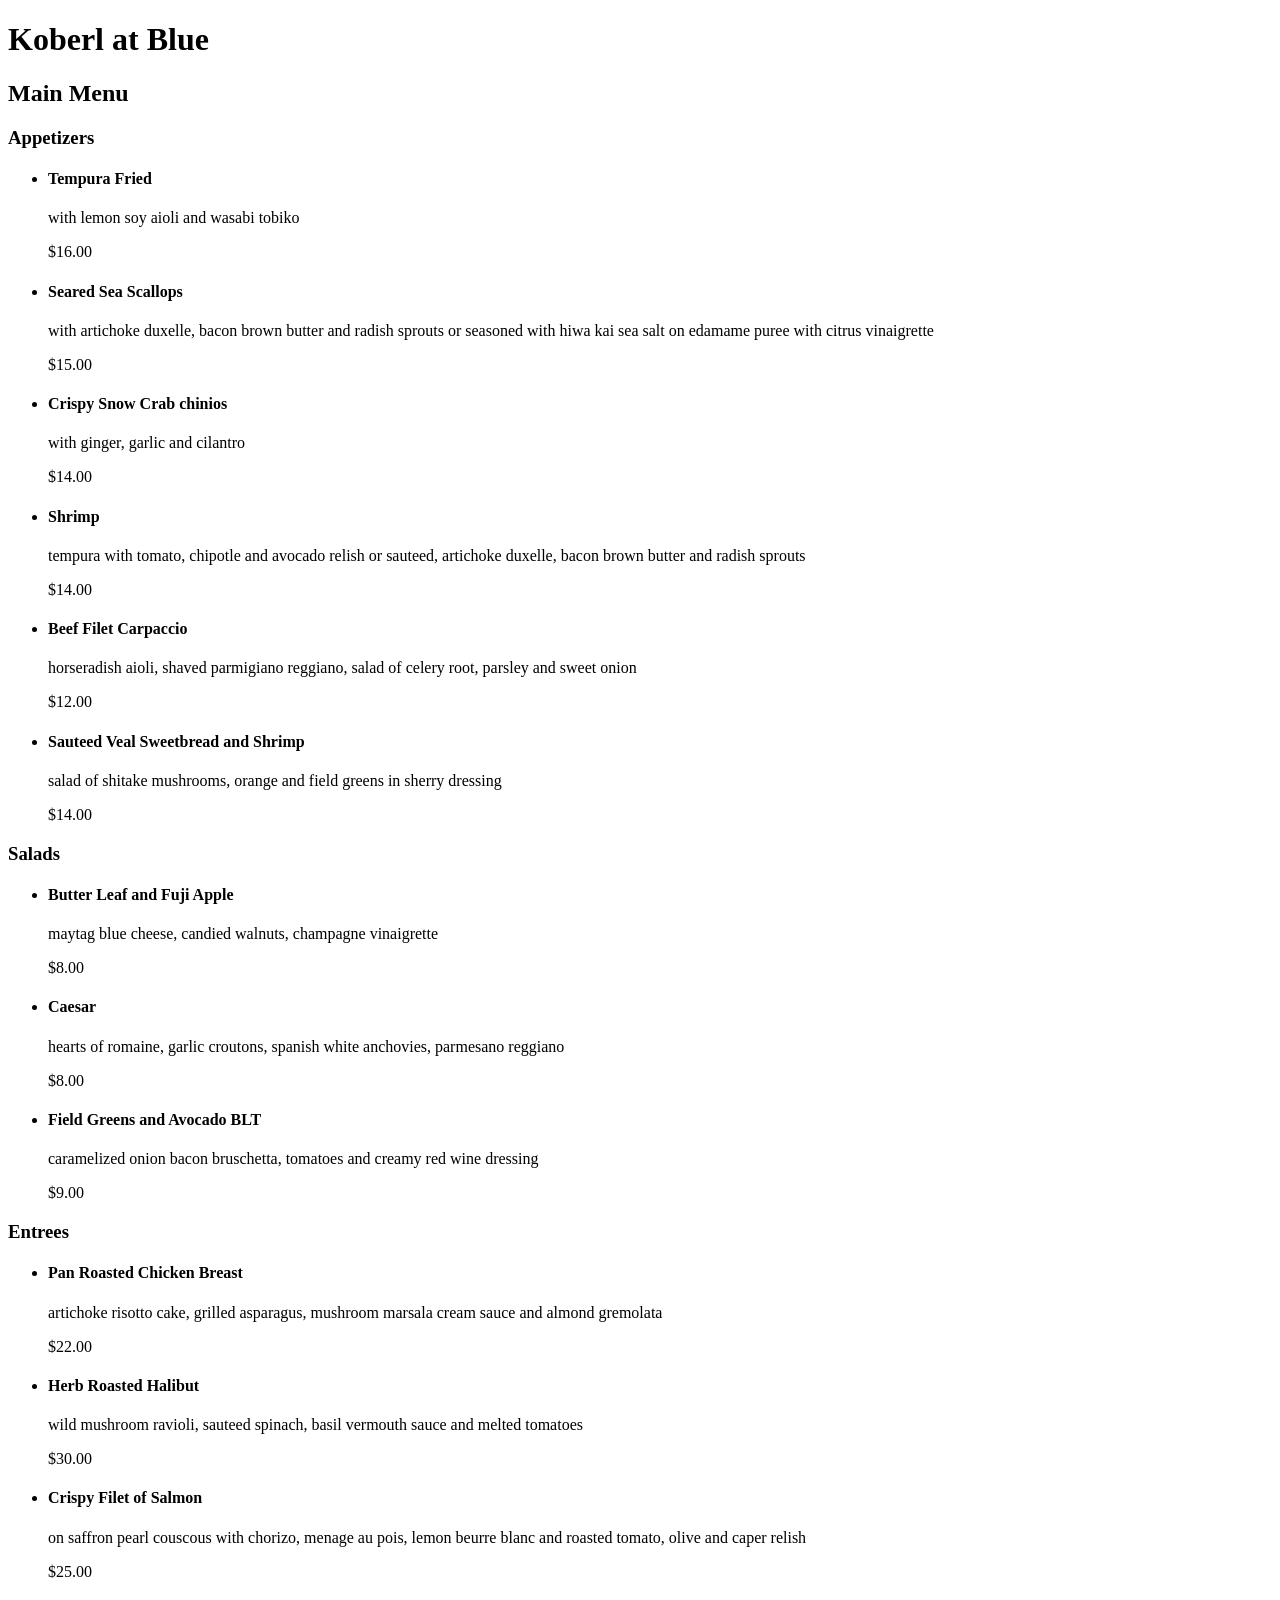
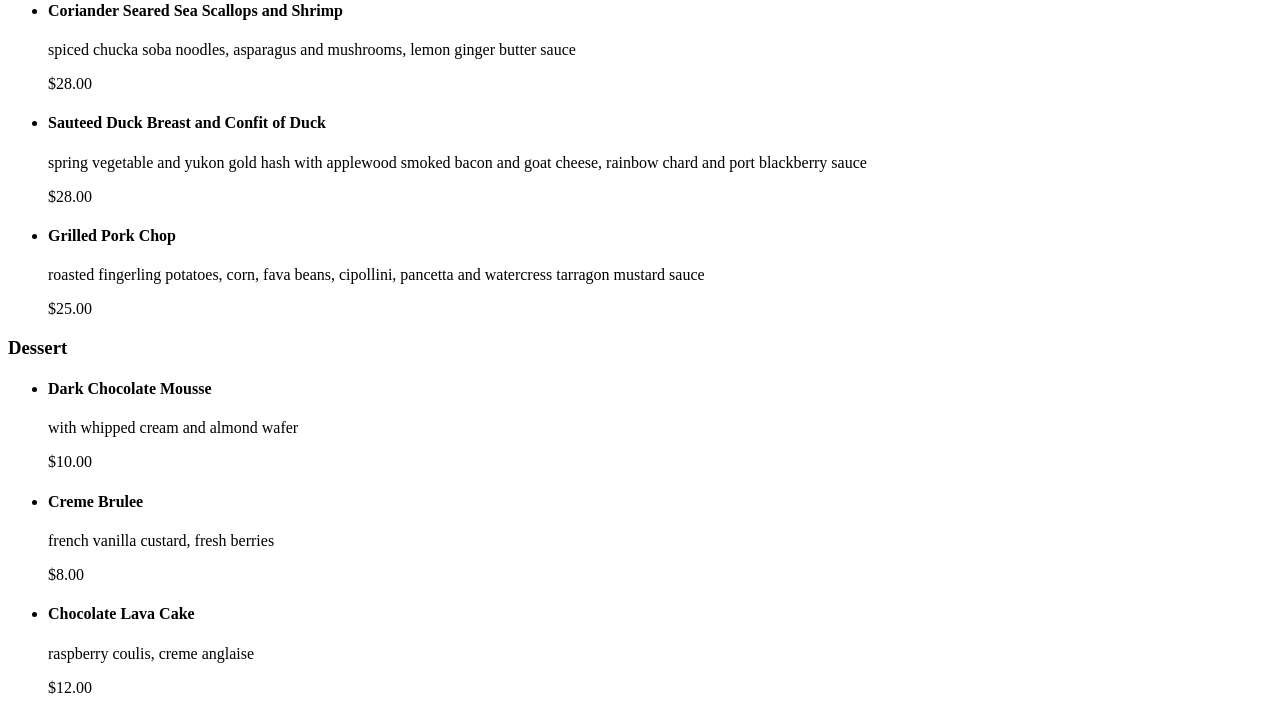
<file: grc1090/restaurantmenu/index.html>
<!doctype html>  
<html lang="en">
    <head>
        <meta charset="UTF-8" />
        <meta http-equiv="Cache-Control" content="no-cache, no-store, must-revalidate" />
        <meta http-equiv="Pragma" content="no-cache" />  
        <meta http-equiv="Expires" content="0" />
        <title>GRC 1090: Restaurant Menu Assignment</title>
    </head>
    <body>
        <h1>Koberl at Blue</h1>

        <h2>Main Menu</h2>

        <h3>Appetizers</h3>
        <ul>
            <li>
                <h4>Tempura Fried</h4>
                <p>with lemon soy aioli and wasabi tobiko</p>
                <p>$16.00</p>
            </li>
            <li>
                <h4>Seared Sea Scallops</h4>
                <p>with artichoke duxelle, bacon brown butter and radish sprouts or seasoned with hiwa kai sea salt on edamame puree with citrus vinaigrette</p>
                <p>$15.00</p>
            </li>
            <li>
                <h4>Crispy Snow Crab chinios</h4>
                <p>with ginger, garlic and cilantro</p>
                <p>$14.00</p>
            </li>
            <li>
                <h4>Shrimp</h4>
                <p>tempura with tomato, chipotle and avocado relish or sauteed, artichoke duxelle, bacon brown butter and radish sprouts</p>
                <p>$14.00</p>
            </li>
            <li>
                <h4>Beef Filet Carpaccio</h4>
                <p>horseradish aioli, shaved parmigiano reggiano, salad of celery root, parsley and sweet onion</p>
                <p>$12.00</p>
            </li>
            <li>
                <h4>Sauteed Veal Sweetbread and Shrimp</h4>
                <p>salad of shitake mushrooms, orange and field greens in sherry dressing</p>
                <p>$14.00</p>
            </li>
        </ul>


        <h3>Salads</h3>
        <ul>
            <li>
                <h4>Butter Leaf and Fuji Apple</h4>
                <p>maytag blue cheese, candied walnuts, champagne vinaigrette</p>
                <p>$8.00</p>
            </li>
            <li>
                <h4>Caesar</h4>
                <p>hearts of romaine, garlic croutons, spanish white anchovies, parmesano reggiano</p>
                <p>$8.00</p>
            </li>
            <li>
                <h4>Field Greens and Avocado BLT</h4>
                <p>caramelized onion bacon bruschetta, tomatoes and creamy red wine dressing</p>
                <p>$9.00</p>
            </li>
        </ul>


        <h3>Entrees</h3>
        <ul>
            <li>
                <h4>Pan Roasted Chicken Breast</h4>
                <p>artichoke risotto cake, grilled asparagus, mushroom marsala cream sauce and almond gremolata</p>
                <p>$22.00</p>
            </li>
            <li>
                <h4>Herb Roasted Halibut</h4>
                <p>wild mushroom ravioli, sauteed spinach, basil vermouth sauce and melted tomatoes</p>
                <p>$30.00</p>
            </li>
            <li>
                <h4>Crispy Filet of Salmon</h4>
                <p>on saffron pearl couscous with chorizo, menage au pois, lemon beurre blanc and roasted tomato, olive and caper relish</p>
                <p>$25.00</p>
            </li>
            <li>
                <h4>Coriander Seared Sea Scallops and Shrimp</h4>
                <p>spiced chucka soba noodles, asparagus and mushrooms, lemon ginger butter sauce</p>
                <p>$28.00</p>
            </li>
            <li>
                <h4>Sauteed Duck Breast and Confit of Duck</h4>
                <p>spring vegetable and yukon gold hash with applewood smoked bacon and goat cheese, rainbow chard and port blackberry sauce</p>
                <p>$28.00</p>
            </li>
            <li>
                <h4>Grilled Pork Chop</h4>
                <p>roasted fingerling potatoes, corn, fava beans, cipollini, pancetta and watercress tarragon mustard sauce</p>
                <p>$25.00</p>
            </li>
        </ul>


        <h3>Dessert</h3>
        <ul>
            <li>
                <h4>Dark Chocolate Mousse</h4>
                <p>with whipped cream and almond wafer</p>
                <p>$10.00</p>
            </li>
            <li>
                <h4>Creme Brulee</h4>
                <p>french vanilla custard, fresh berries</p>
                <p>$8.00</p>
            </li>
            <li>
                <h4>Chocolate Lava Cake</h4>
                <p>raspberry coulis, creme anglaise</p>
                <p>$12.00</p>
            </li>
        </ul>
    </body>
</html>
</file>
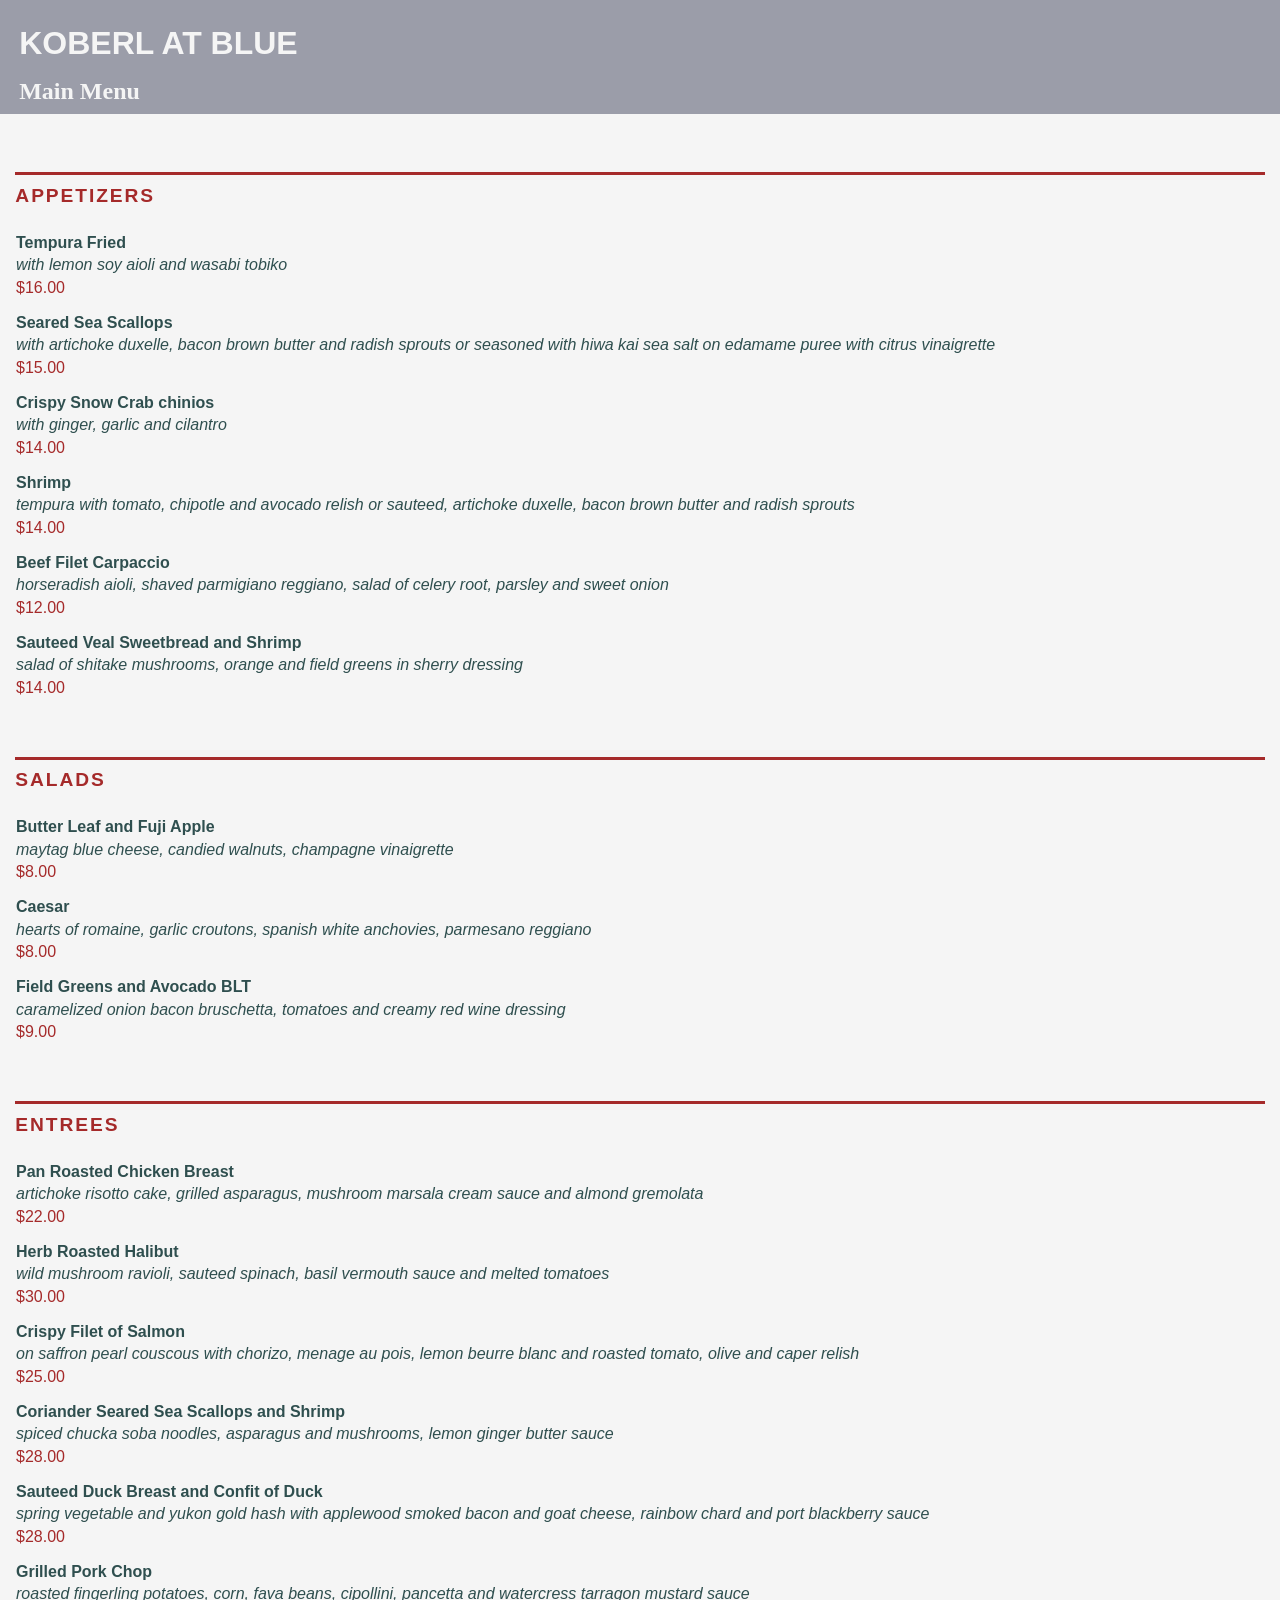
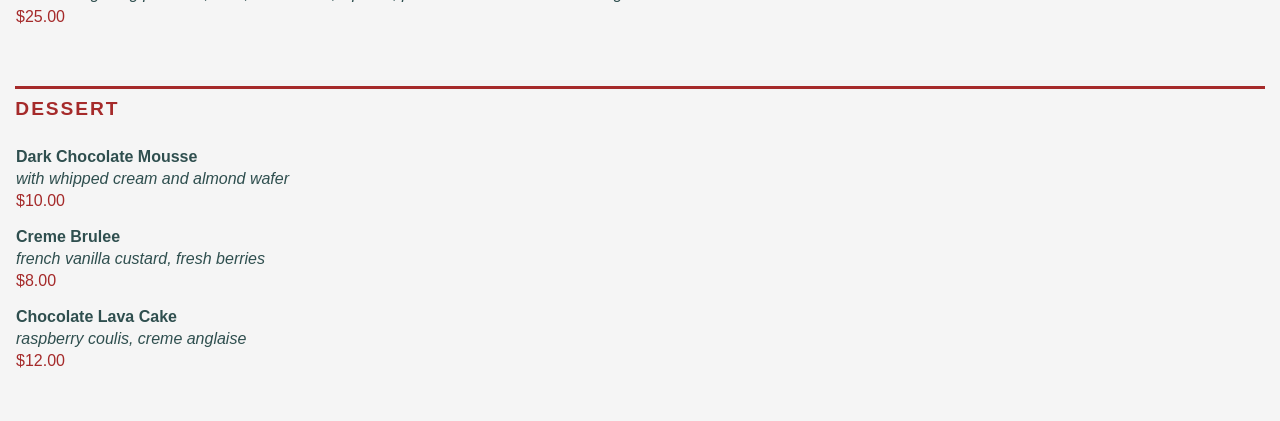
<file: grc1090/restaurantmenucss/index.html>
<!doctype html>  
<html lang="en">
    <head>
        <meta charset="UTF-8" />
        <meta http-equiv="Cache-Control" content="no-cache, no-store, must-revalidate" />
        <meta http-equiv="Pragma" content="no-cache" />  
        <meta http-equiv="Expires" content="0" />
        <meta name="viewport" content="width=device-width, initial-scale=1.0">  
        <link rel="stylesheet" type="text/css" href="style.css">
        <title>GRC 1090: Restaurant Menu With Style Assignment</title>
    </head>
    <body>
        <h1>Koberl at Blue</h1>

        <h2>Main Menu</h2>

        <h3>Appetizers</h3>
        <ul>
            <li>
                <h4>Tempura Fried</h4>
                <p class="description">with lemon soy aioli and wasabi tobiko</p>
                <p class="price">$16.00</p>
            </li>
            <li>
                <h4>Seared Sea Scallops</h4>
                <p class="description">with artichoke duxelle, bacon brown butter and radish sprouts or seasoned with hiwa kai sea salt on edamame puree with citrus vinaigrette</p>
                <p class="price">$15.00</p>
            </li>
            <li>
                <h4>Crispy Snow Crab chinios</h4>
                <p class="description">with ginger, garlic and cilantro</p>
                <p class="price">$14.00</p>
            </li>
            <li>
                <h4>Shrimp</h4>
                <p class="description">tempura with tomato, chipotle and avocado relish or sauteed, artichoke duxelle, bacon brown butter and radish sprouts</p>
                <p class="price">$14.00</p>
            </li>
            <li>
                <h4>Beef Filet Carpaccio</h4>
                <p class="description">horseradish aioli, shaved parmigiano reggiano, salad of celery root, parsley and sweet onion</p>
                <p class="price">$12.00</p>
            </li>
            <li>
                <h4>Sauteed Veal Sweetbread and Shrimp</h4>
                <p class="description">salad of shitake mushrooms, orange and field greens in sherry dressing</p>
                <p class="price">$14.00</p>
            </li>
        </ul>


        <h3>Salads</h3>
        <ul>
            <li>
                <h4>Butter Leaf and Fuji Apple</h4>
                <p class="description">maytag blue cheese, candied walnuts, champagne vinaigrette</p>
                <p class="price">$8.00</p>
            </li>
            <li>
                <h4>Caesar</h4>
                <p class="description">hearts of romaine, garlic croutons, spanish white anchovies, parmesano reggiano</p>
                <p class="price">$8.00</p>
            </li>
            <li>
                <h4>Field Greens and Avocado BLT</h4>
                <p class="description">caramelized onion bacon bruschetta, tomatoes and creamy red wine dressing</p>
                <p class="price">$9.00</p>
            </li>
        </ul>


        <h3>Entrees</h3>
        <ul>
            <li>
                <h4>Pan Roasted Chicken Breast</h4>
                <p class="description">artichoke risotto cake, grilled asparagus, mushroom marsala cream sauce and almond gremolata</p>
                <p class="price">$22.00</p>
            </li>
            <li>
                <h4>Herb Roasted Halibut</h4>
                <p class="description">wild mushroom ravioli, sauteed spinach, basil vermouth sauce and melted tomatoes</p>
                <p class="price">$30.00</p>
            </li>
            <li>
                <h4>Crispy Filet of Salmon</h4>
                <p class="description">on saffron pearl couscous with chorizo, menage au pois, lemon beurre blanc and roasted tomato, olive and caper relish</p>
                <p class="price">$25.00</p>
            </li>
            <li>
                <h4>Coriander Seared Sea Scallops and Shrimp</h4>
                <p class="description">spiced chucka soba noodles, asparagus and mushrooms, lemon ginger butter sauce</p>
                <p class="price">$28.00</p>
            </li>
            <li>
                <h4>Sauteed Duck Breast and Confit of Duck</h4>
                <p class="description">spring vegetable and yukon gold hash with applewood smoked bacon and goat cheese, rainbow chard and port blackberry sauce</p>
                <p class="price">$28.00</p>
            </li>
            <li>
                <h4>Grilled Pork Chop</h4>
                <p class="description">roasted fingerling potatoes, corn, fava beans, cipollini, pancetta and watercress tarragon mustard sauce</p>
                <p class="price">$25.00</p>
            </li>
        </ul>


        <h3>Dessert</h3>
        <ul>
            <li>
                <h4>Dark Chocolate Mousse</h4>
                <p class="description">with whipped cream and almond wafer</p>
                <p class="price">$10.00</p>
            </li>
            <li>
                <h4>Creme Brulee</h4>
                <p class="description">french vanilla custard, fresh berries</p>
                <p class="price">$8.00</p>
            </li>
            <li>
                <h4>Chocolate Lava Cake</h4>
                <p class="description">raspberry coulis, creme anglaise</p>
                <p class="price">$12.00</p>
            </li>
        </ul>
    </body>
</html>
</file>
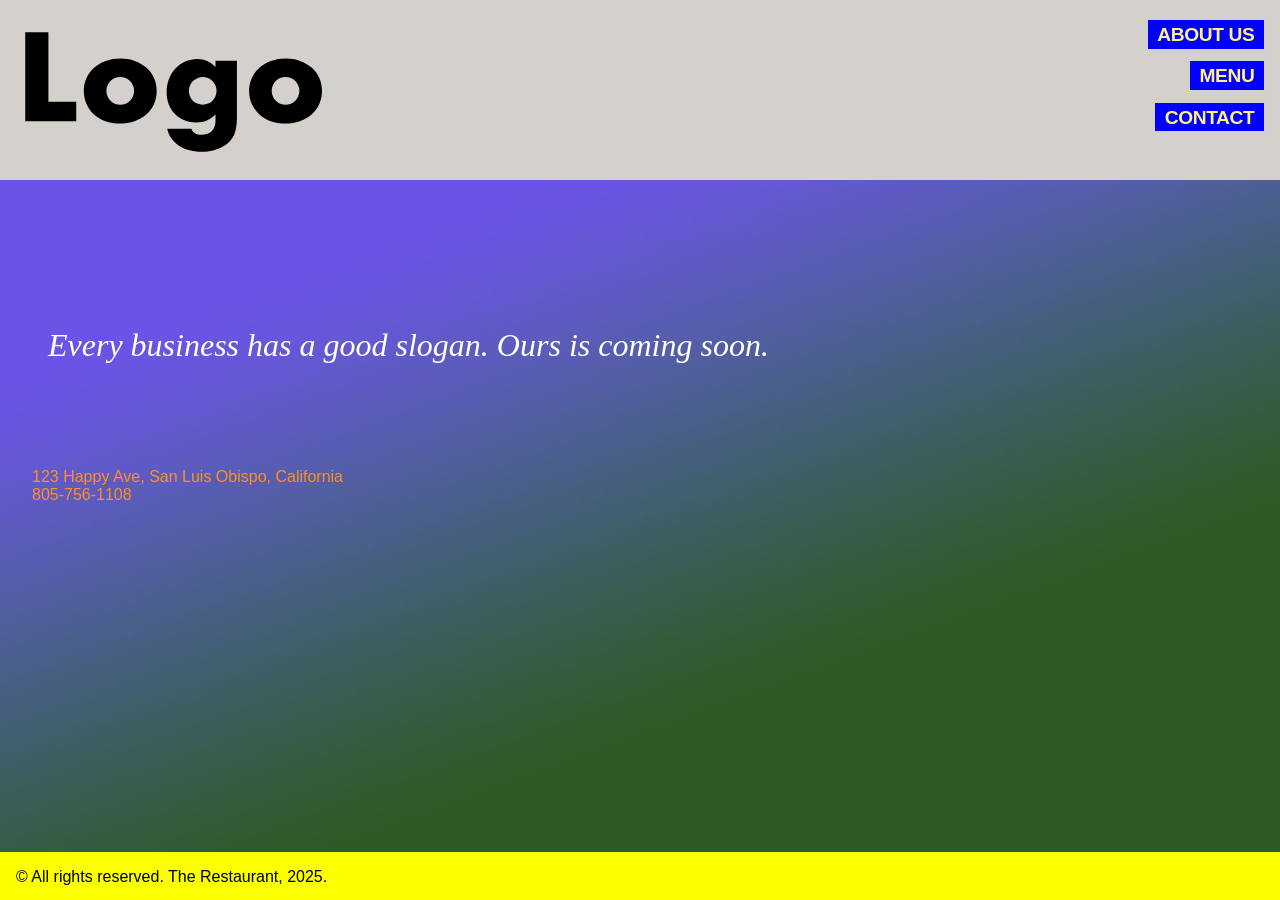
<file: grc1090/website-mobile-first/index.html>
<!doctype html>
<html lang="en">

<head>
    <meta charset="UTF-8">
    <meta name="viewport" content="width=device-width, initial-scale=1">
    <meta http-equiv="Cache-Control" content="no-cache, no-store, must-revalidate" />
    <meta http-equiv="Pragma" content="no-cache" />
    <meta http-equiv="Expires" content="0" />
    <link rel="stylesheet" href="style.css">
    <title>Website: Content Hierarchy</title>
</head>

<body>
    <div class="home-container">
        <header>
            <h1><a href="index.html">
                    <img src="logo.svg" alt="Business logo">
                </a>
            </h1>

            <nav>
                <ul>
                    <li><a href="about.html">About Us</a></li>
                    <li><a href="menu.html">Menu</a></li>
                    <li><a href="location.html">Contact</a></li>
                </ul>
            </nav>
        </header>
        <main>
            <h2><p class="slogan">Every business has a good slogan. Ours is coming soon.</p></h2>
            <address>
                123 Happy Ave, San Luis Obispo, California<br>
                805-756-1108
            </address>
        </main>
        <footer>
            <p>© All rights reserved. The Restaurant, 2025.</p>
        </footer>
    </div>
</body>

</html>
</file>
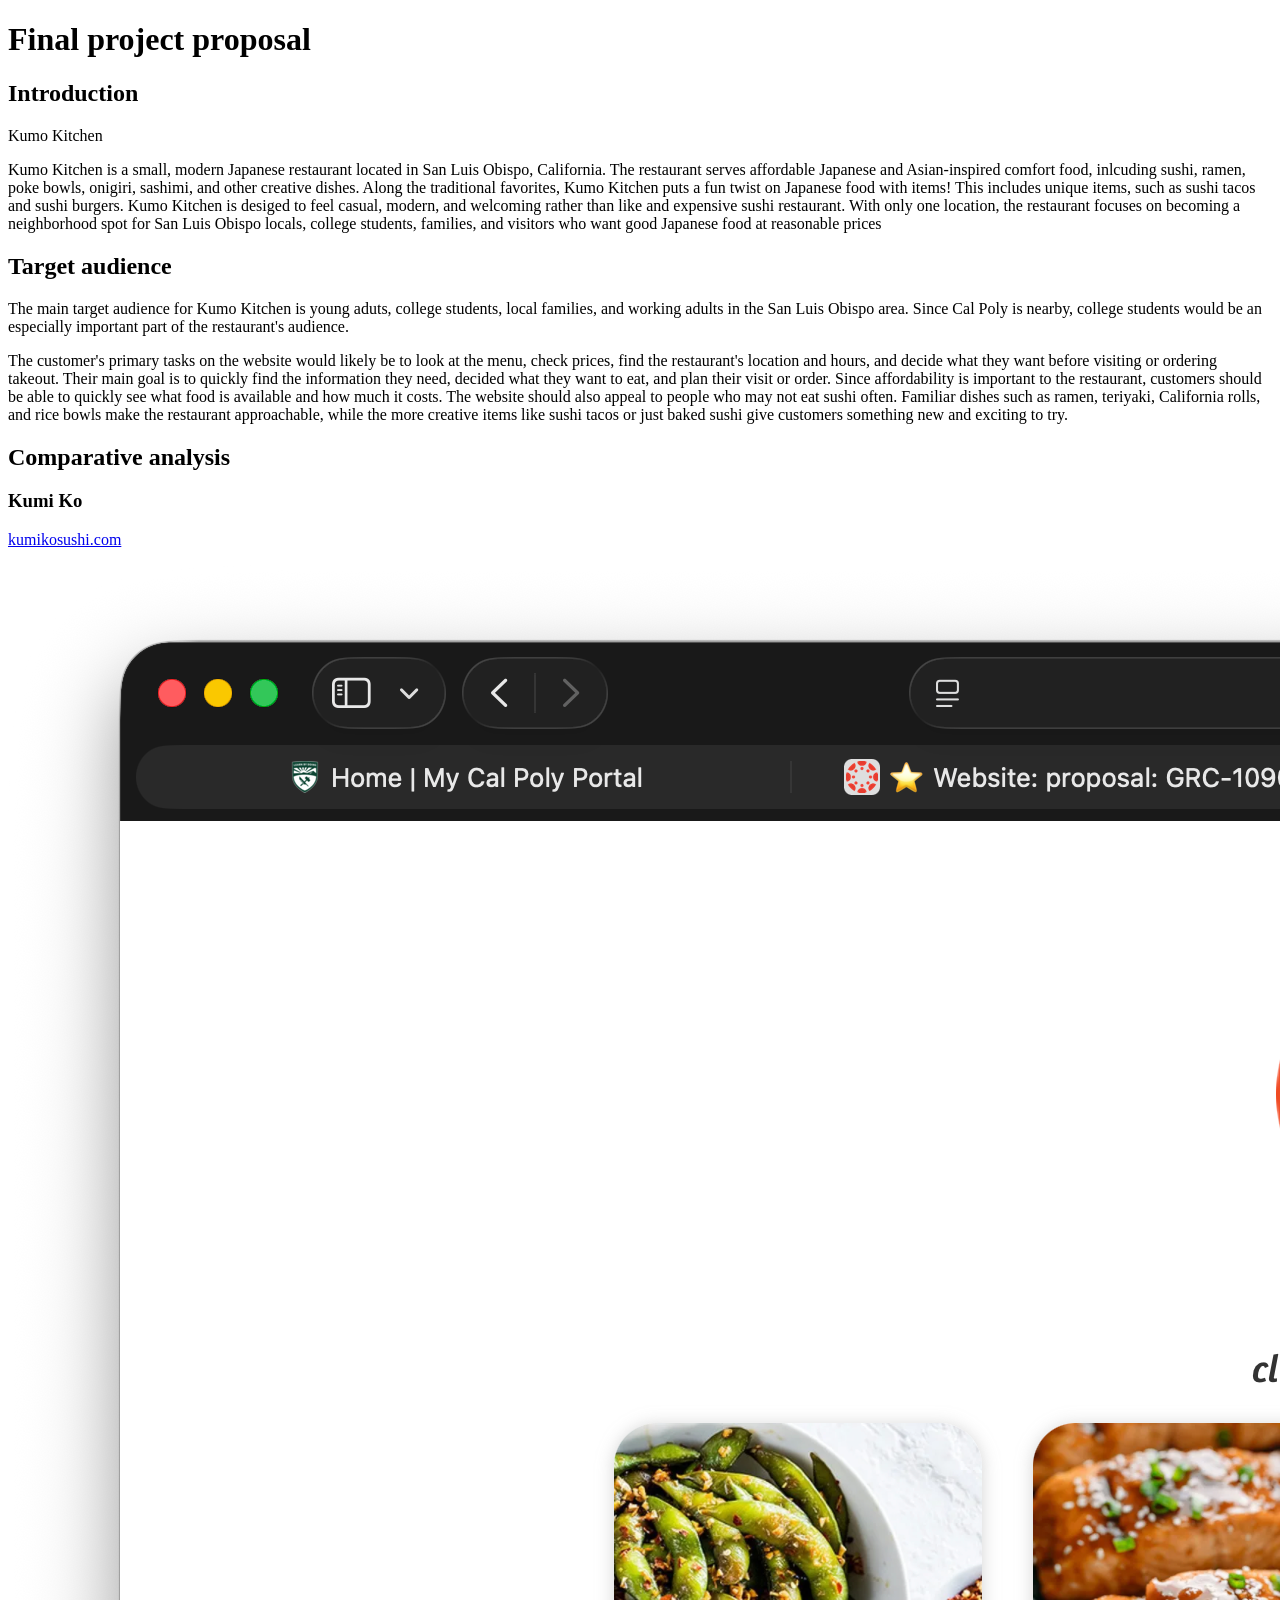
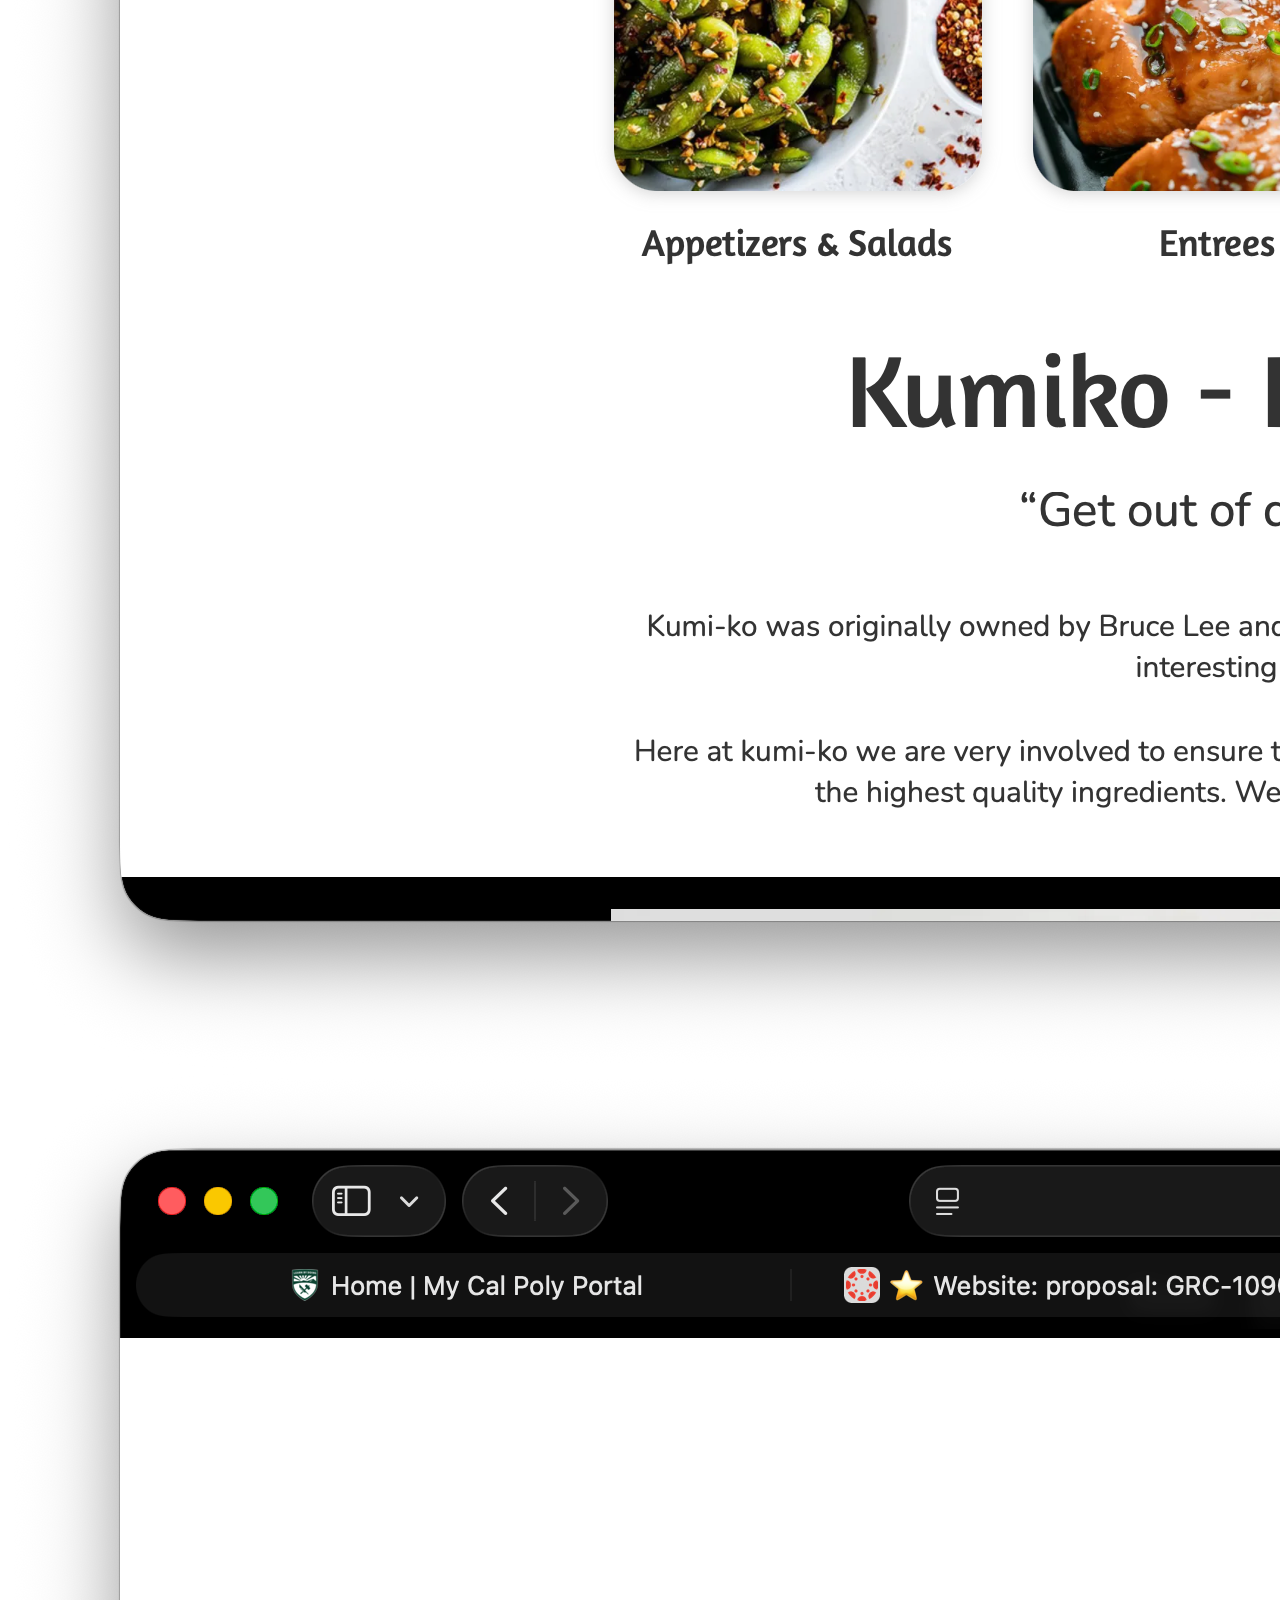
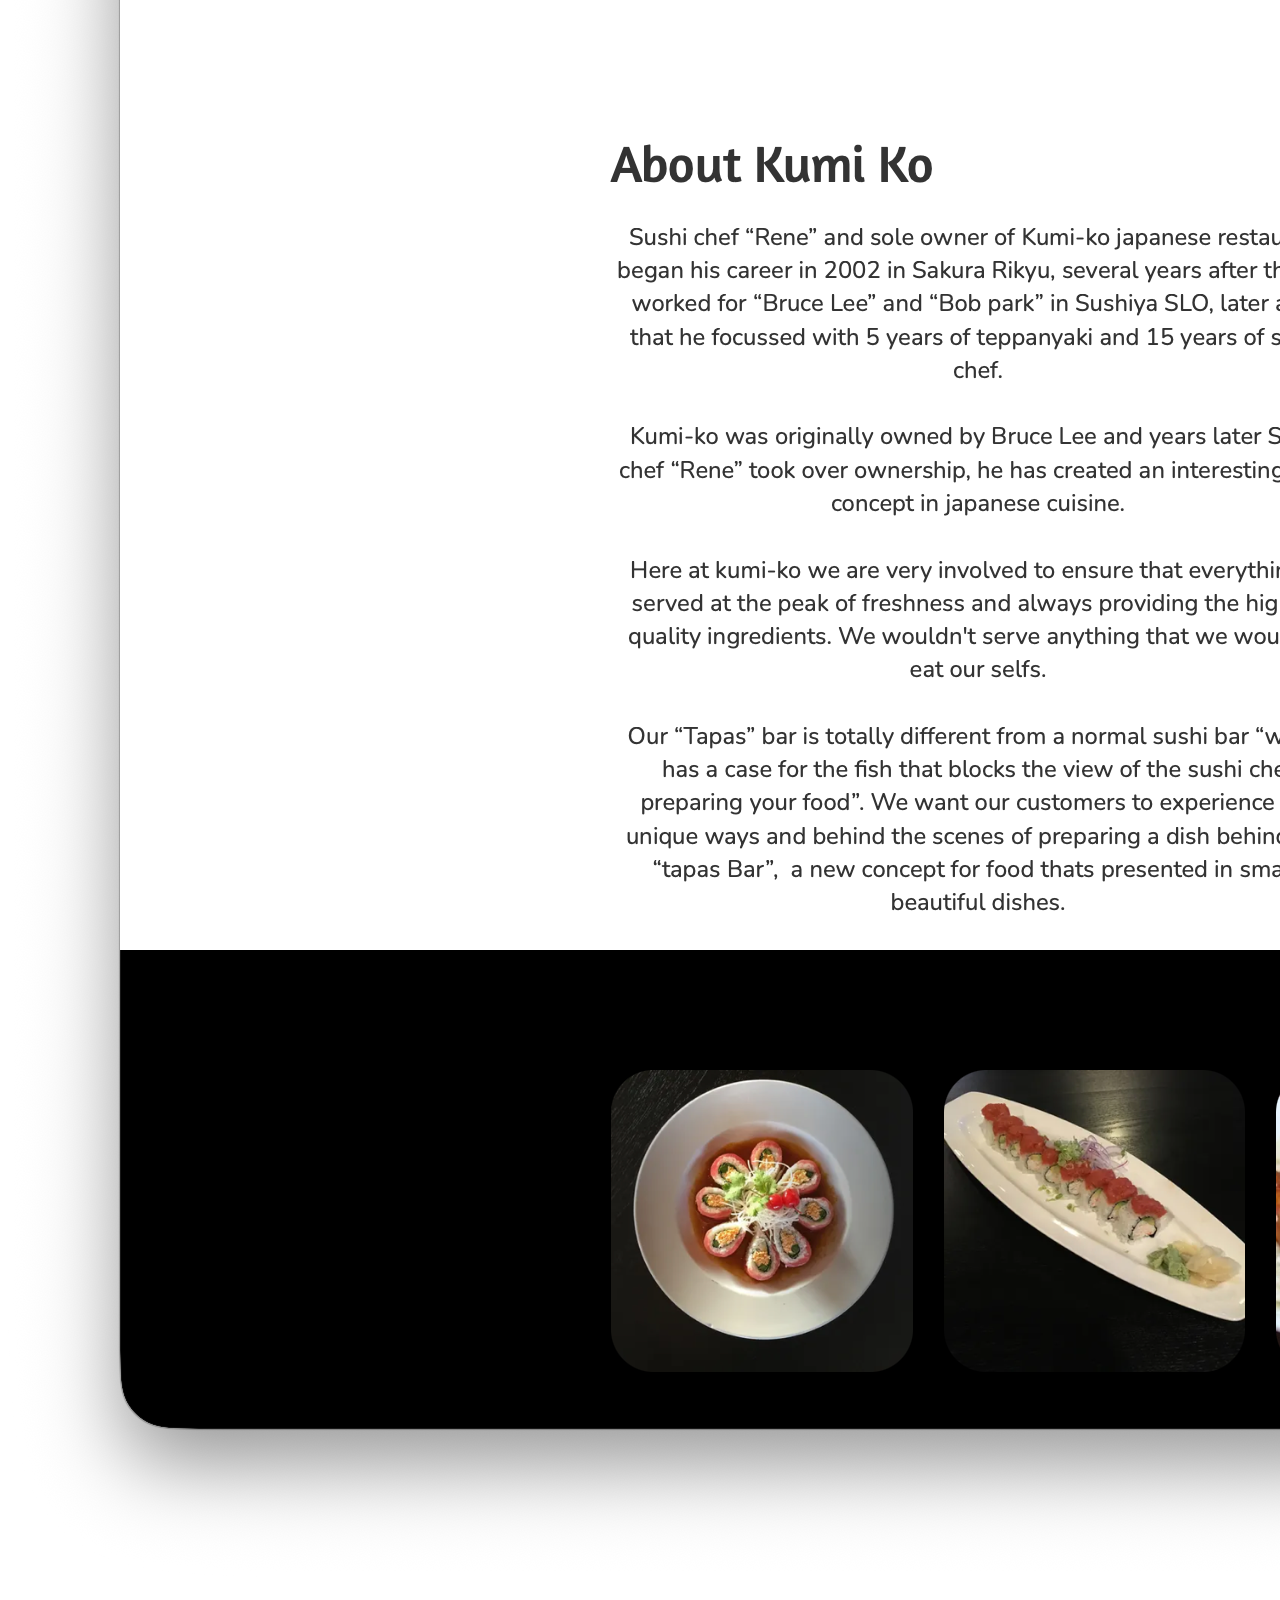
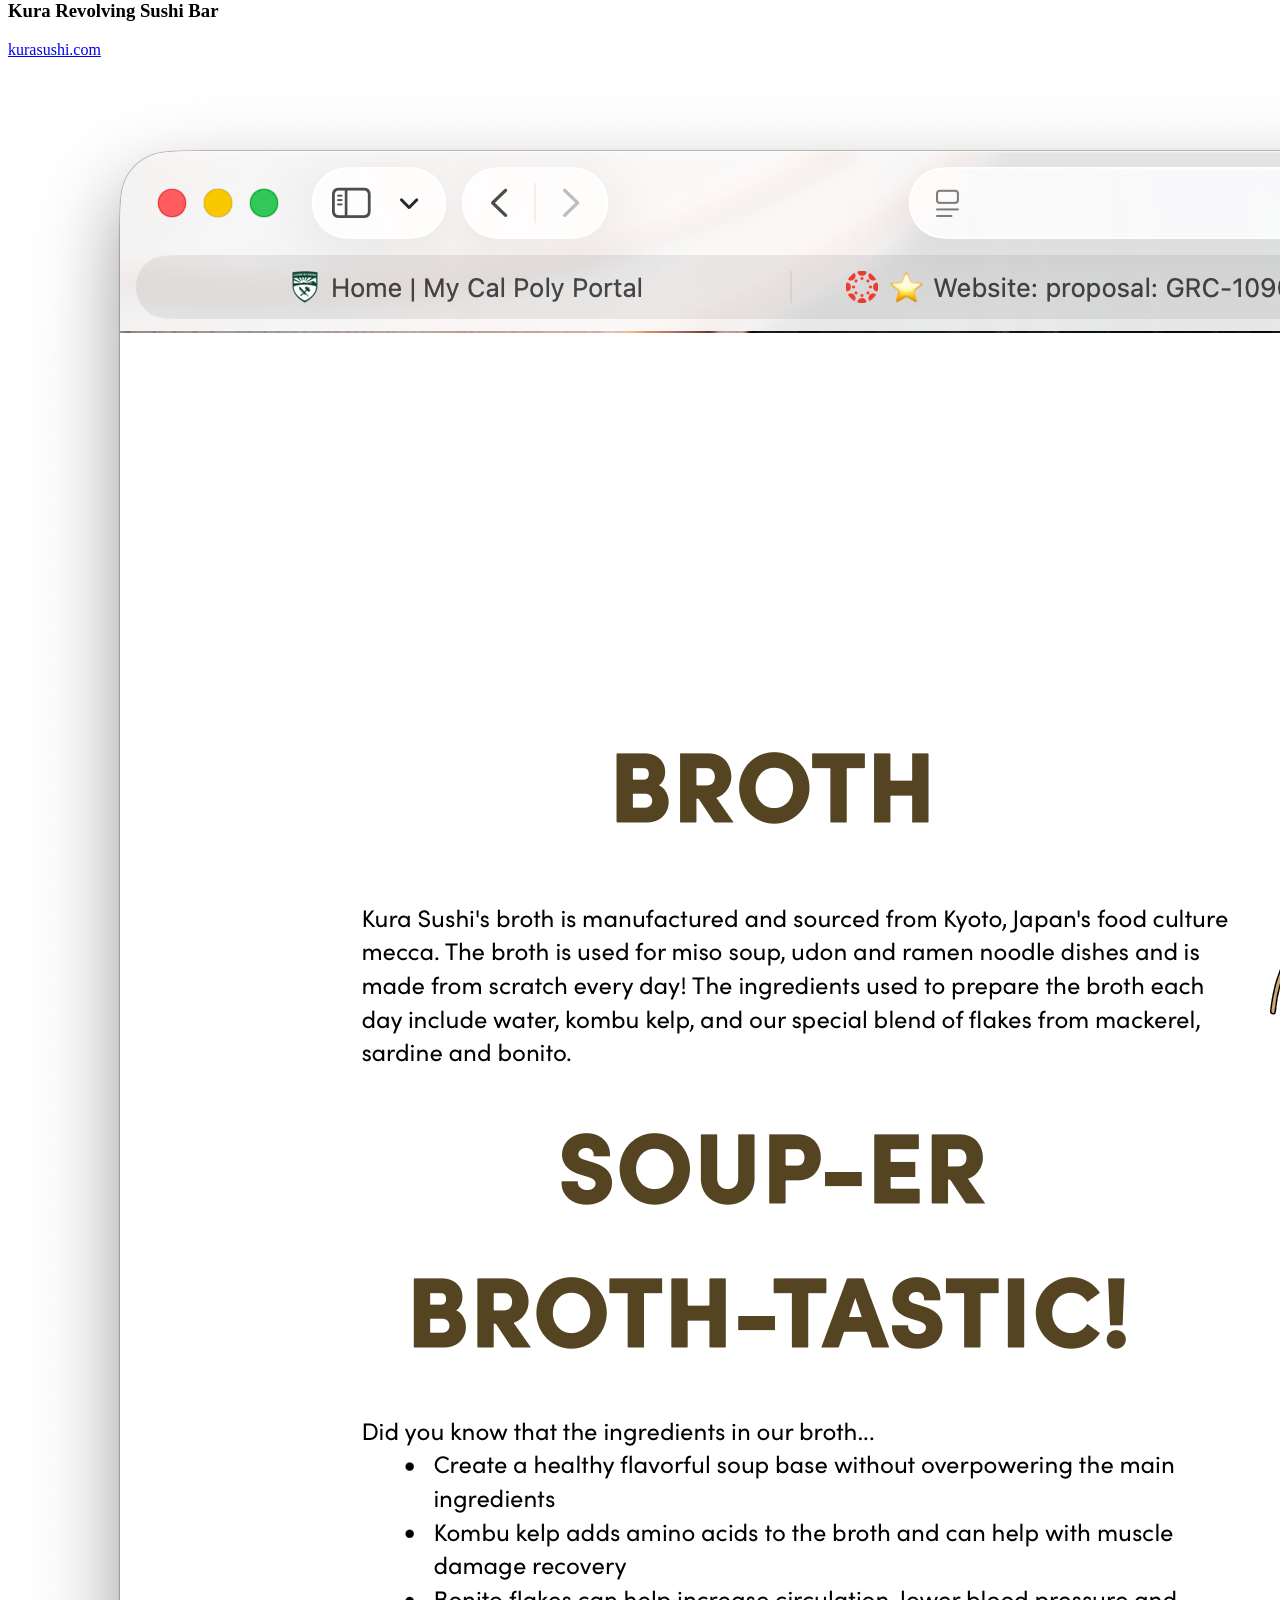
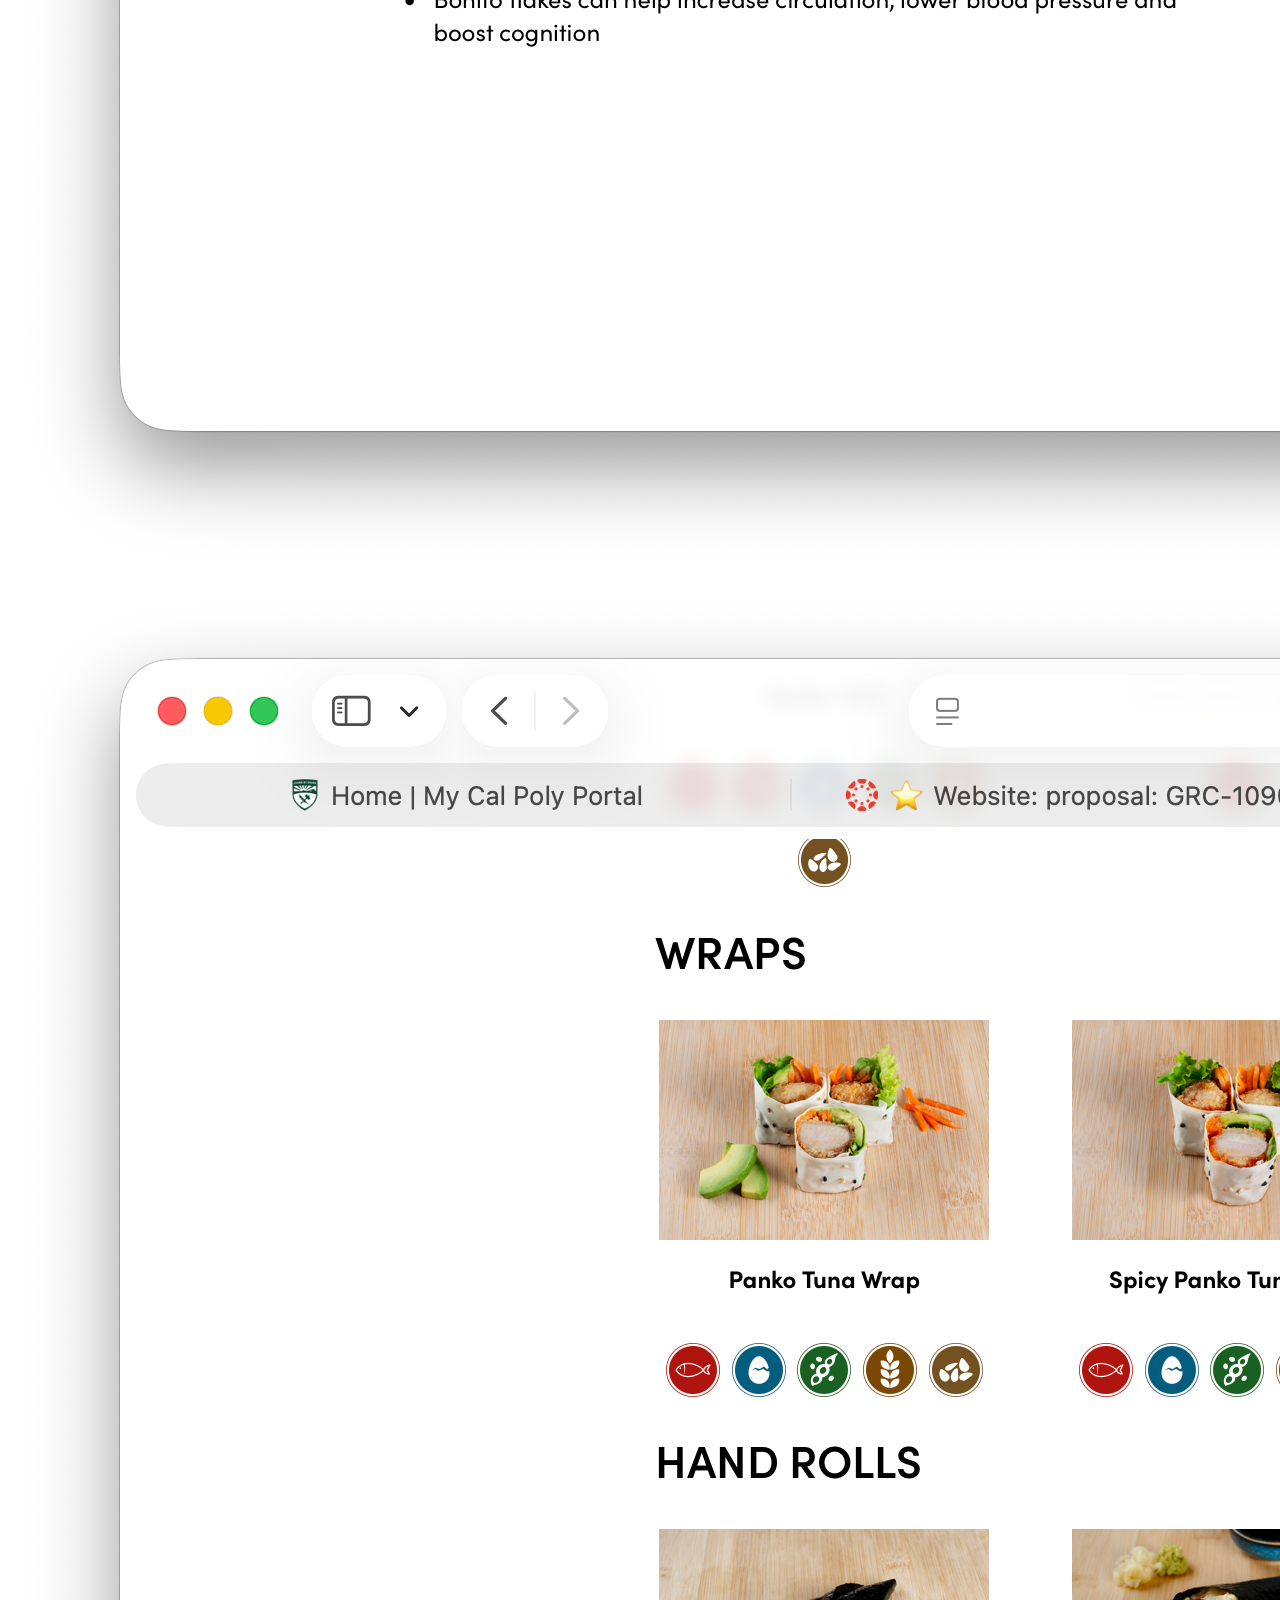
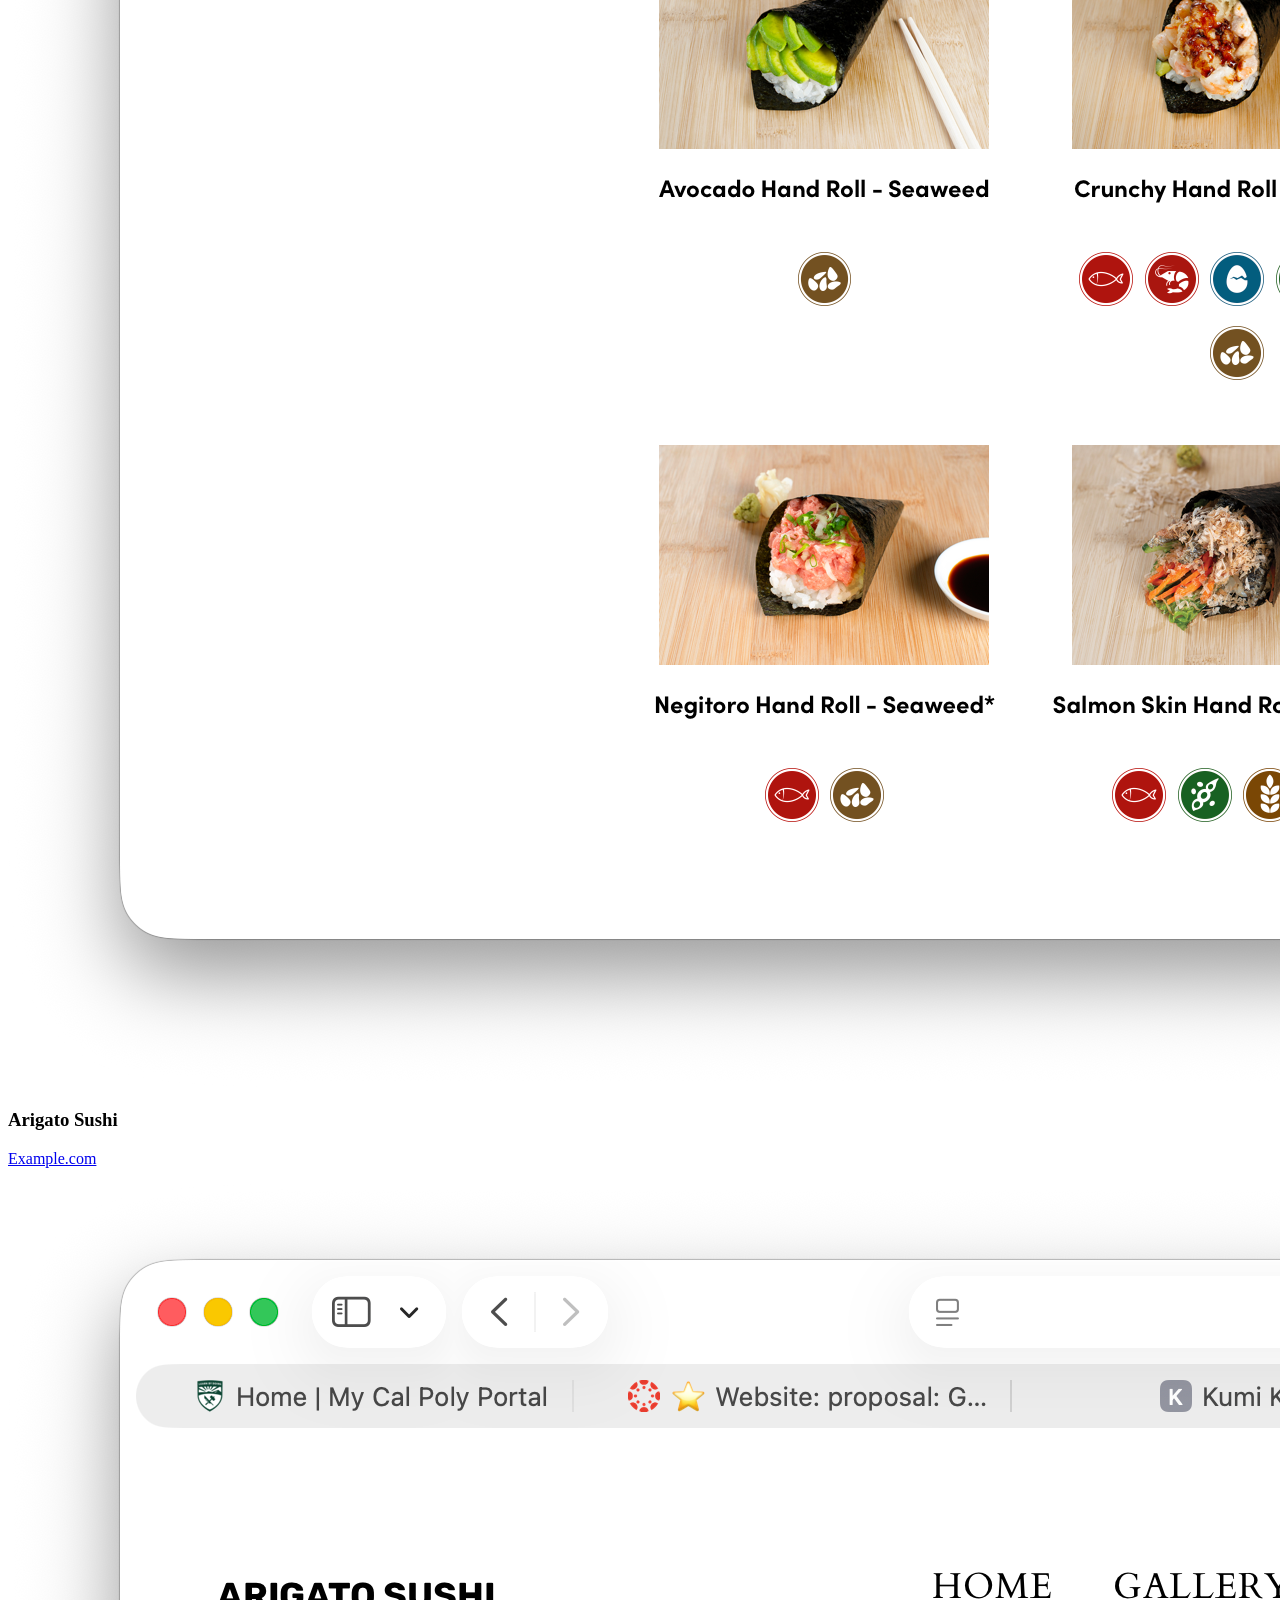
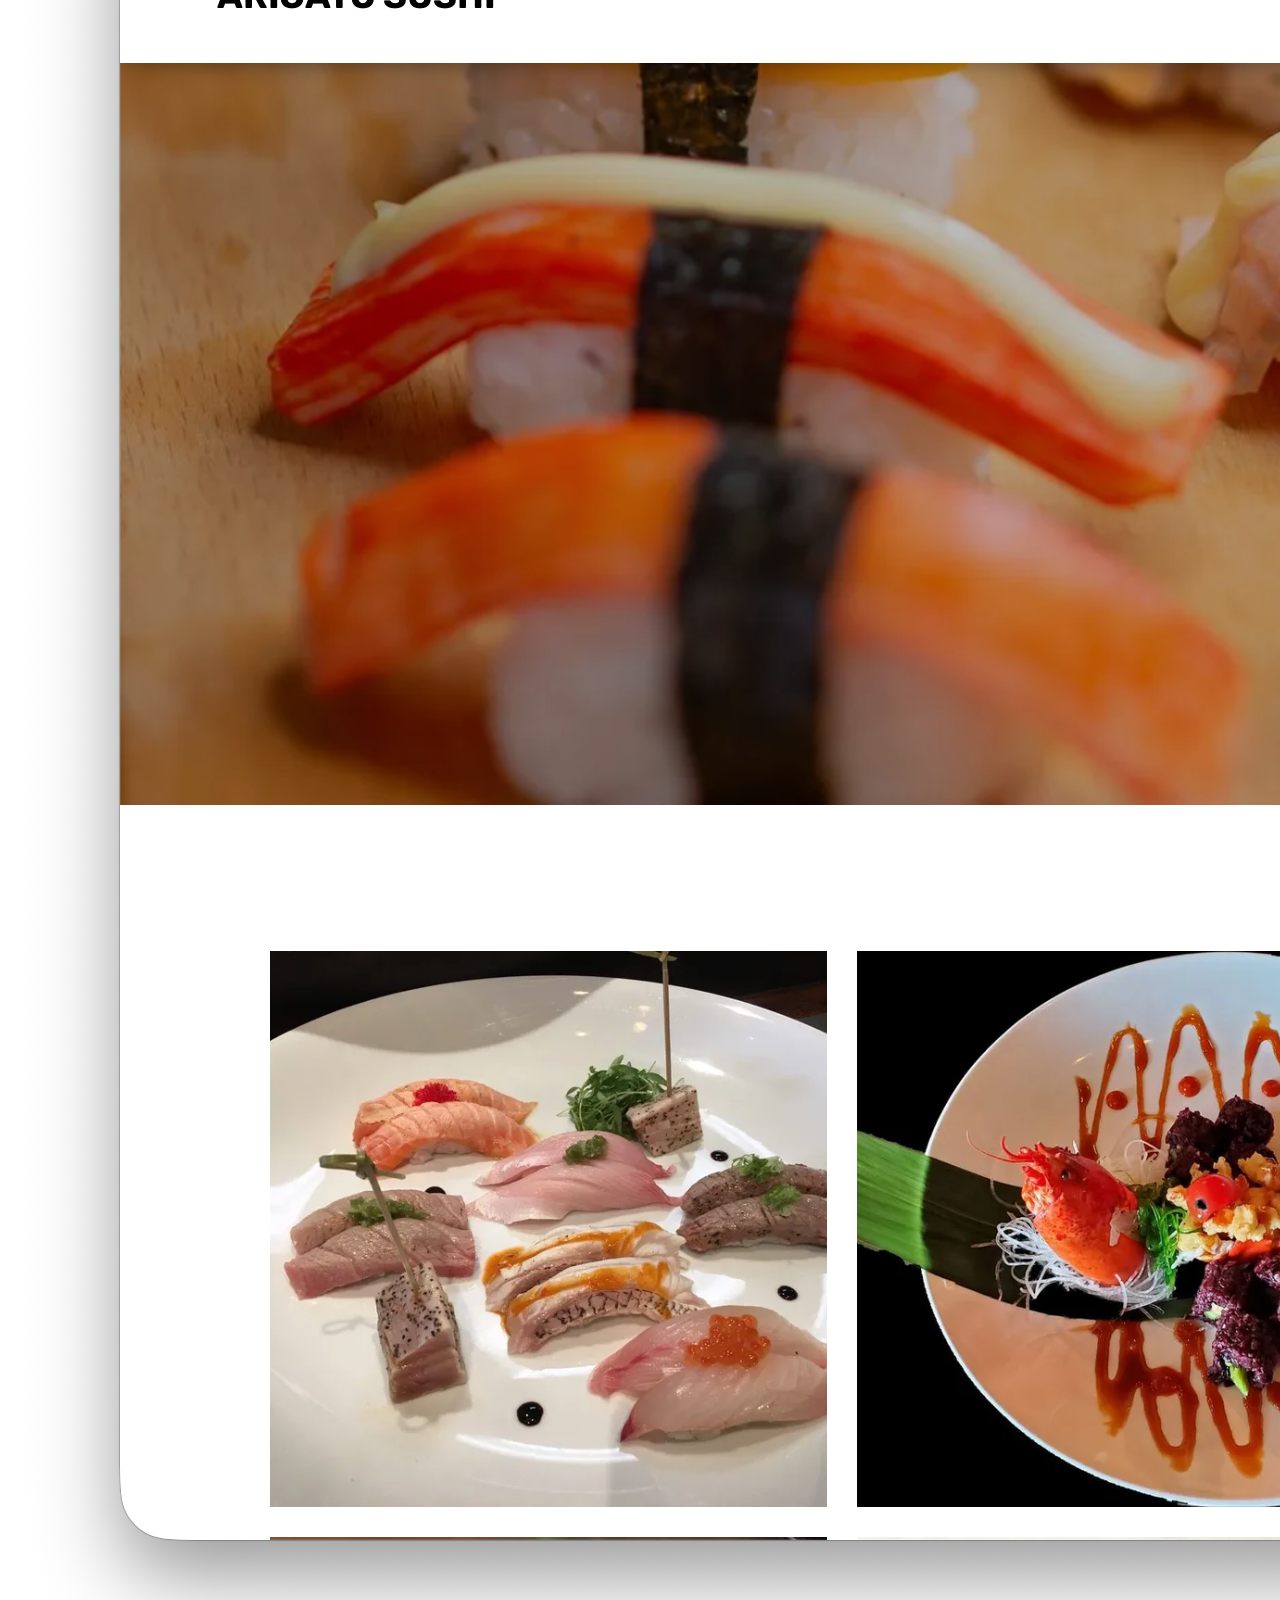
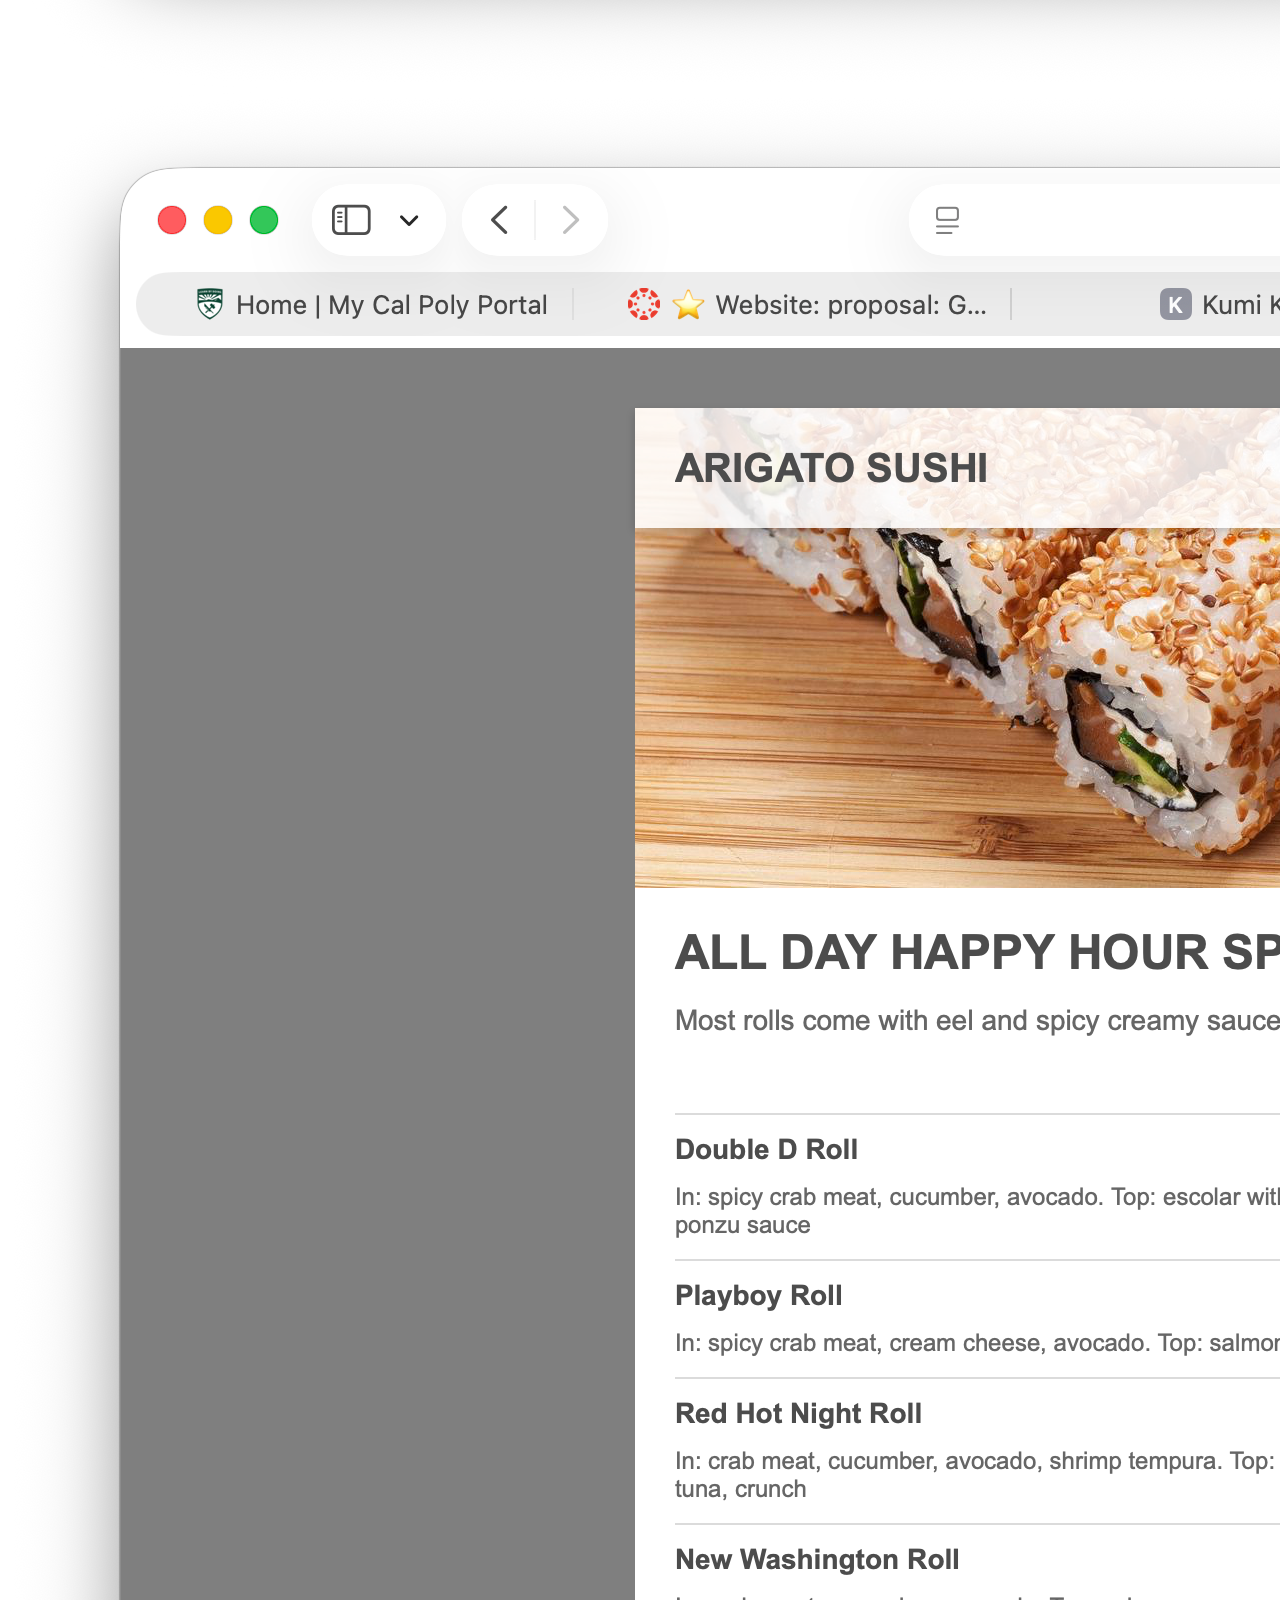
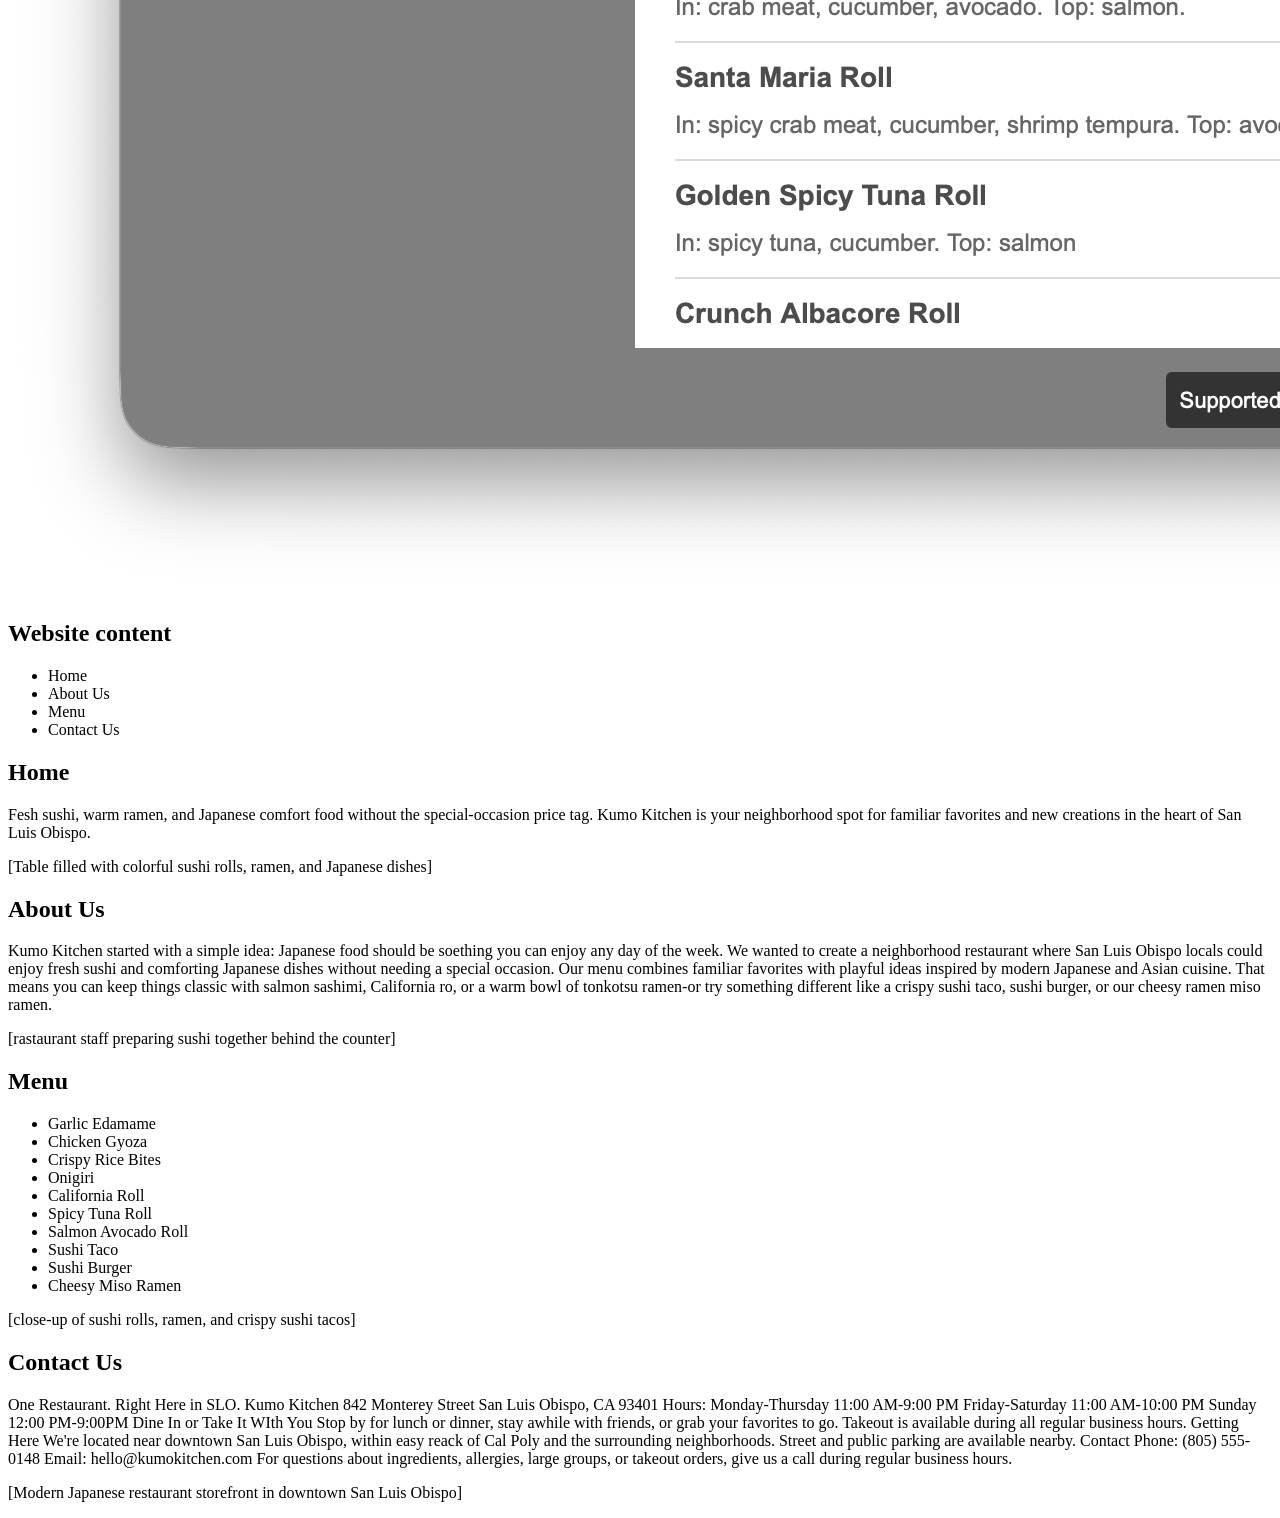
<file: grc1090/website-proposal/index.html>
<!doctype html>  
<html>
    <head>
        <meta charset="UTF-8">
        <meta name="viewport" content="width=device-width, initial-scale=1">
         <link rel="stylesheet" type="text/css" href="https://grc-ribeiro.github.io/files/proposal.css">
        <title>Scarlett Cavanh - Final project proposal</title>
    </head>
    <body>
    
        <div class="container">
        
            <h1>Final project proposal</h1>
            
            <h2>Introduction</h2>
            
            <p>Kumo Kitchen</p>
            
            <p>Kumo Kitchen is a small, modern Japanese restaurant located in San Luis Obispo, California. The restaurant serves affordable Japanese and Asian-inspired comfort food, inlcuding sushi, ramen, poke bowls, onigiri, sashimi, and other creative dishes. Along the traditional favorites, Kumo Kitchen puts a fun twist on Japanese food with items! This includes unique items, such as sushi tacos and sushi burgers. Kumo Kitchen is desiged to feel casual, modern, and welcoming rather than like and expensive sushi restaurant. With only one location, the restaurant focuses on becoming a neighborhood spot for San Luis Obispo locals, college students, families, and visitors who want good Japanese food at reasonable prices</p>
            
            <h2>Target audience</h2>
            
            <p>The main target audience for Kumo Kitchen is young aduts, college students, local families, and working adults in the San Luis Obispo area. Since Cal Poly is nearby, college students would be an especially important part of the restaurant's audience.</p>
           
            <p>The customer's primary tasks on the website would likely be to look at the menu, check prices, find the restaurant's location and hours, and decide what they want before visiting or ordering takeout. Their main goal is to quickly find the information they need, decided what they want to eat, and plan their visit or order. Since affordability is important to the restaurant, customers should be able to quickly see what food is available and how much it costs. The website should also appeal to people who may not eat sushi often. Familiar dishes such as ramen, teriyaki, California rolls, and rice bowls make the restaurant approachable, while the more creative items like sushi tacos or just baked sushi give customers something new and exciting to try.</p>
            
            <h2>Comparative analysis</h2>
            
           
            
            <h3>Kumi Ko</h3>
           
            <p><a href="https://www.kumikosushi.com">kumikosushi.com</a></p> 
            
            <img src="KumiKoHomePage.png" alt="Screenshot of the Home page of the Kumi Ko website." title="The Home page of the Kumi Ko website. It's clean, shows a few of their products that can be found in different sections of the menu, and just a little bit of information about Kumi Ko. A teaser of info." />
            
            <img src="KumiKoAboutSection.png" alt="Screenshot of the About page of the Kumi Ko website." title="Has more information about Kumi Ko displayed here, and some imagery that aligns with the subject. They also have more pictures of their products displayed underneath." />

            <h3>Kura Revolving Sushi Bar</h3>
           
            <p><a href="https://kurasushi.com">kurasushi.com</a></p>
            
            <img src="KuraIngredients.png" alt="Screenshot of the Our Promise page of the Kura Sushi website." title="Everything is clear and readable, there's a photo of one of their ingredients that relates to the information listed beside it, and it also has a playful touch to it with the cartoon character there. Large bold text guides the viewer's eyes smoothly." />
            
            <img src="KuraMenuSections.png" alt="Screenshot of the Menu page of the Kura Sushi website." title="Bold text helps clearly divide different menu sections. Images of the products are also there to show the viewers that they'll potentially be purchasing. There are also icons underneath each of them showing what ingredients are used, which helps with possible food allergens." />


            <h3>Arigato Sushi</h3>
           
            <p><a href="https://www.arigatosushislo.com">Example.com</a></p>
            
            <img src="ArigatoSushiGallery.png" alt="Screenshot of the Gallery page of the Arigato Sushi website." title="Shows various photos of different products. Entices viewers and gives them a visual of what they'll potentially be purchasing." />
            
            <img src="ArigatoSushiMenu.png" alt="Screenshot of the Menu page of the Arigato Sushi website." title="Shows all the products under clear sections established by large bold text. Also shows prices and a description of each product. Could use imagery like all the other restaurants." />


            <h2>Website content</h2>
           
           
           <nav>
                 <ul>
                    <li>Home</li>
                    <li>About Us</li>
                    <li>Menu</li>
                    <li>Contact Us</li>
                </ul>
            </nav>
            
            <section>
            
					<h1> Home </h1>
				
					<p>Fesh sushi, warm ramen, and Japanese comfort food without the special-occasion price tag. Kumo Kitchen is your neighborhood spot for familiar favorites and new creations in the heart of San Luis Obispo.</p>
			  
					<p>[Table filled with colorful sushi rolls, ramen, and Japanese dishes] </p>
				
            </section>
            
            <section>
            
					<h1> About Us </h1>
				
					<p>Kumo Kitchen started with a simple idea: Japanese food should be soething you can enjoy any day of the week. We wanted to create a neighborhood restaurant where San Luis Obispo locals could enjoy fresh sushi and comforting Japanese dishes without needing a special occasion. Our menu combines familiar favorites with playful ideas inspired by modern Japanese and Asian cuisine. That means you can keep things classic with salmon sashimi, California ro, or a warm bowl of tonkotsu ramen-or try something different like a crispy sushi taco, sushi burger, or our cheesy ramen miso ramen.</p>
			  
					<p>    [rastaurant staff preparing sushi together behind the counter] </p>
				
            </section>

            <section>
            
					<h1> Menu </h1>
				
					<ul>
                    <li>Garlic Edamame</li>
                    <li>Chicken Gyoza</li>
                    <li>Crispy Rice Bites</li>
                    <li>Onigiri</li>
                    <li>California Roll</li>
                    <li>Spicy Tuna Roll</li>
                    <li>Salmon Avocado Roll</li>
                    <li>Sushi Taco</li>
                    <li>Sushi Burger</li>
                    <li>Cheesy Miso Ramen</li>
                </ul>
			  
					<p>    [close-up of sushi rolls, ramen, and crispy sushi tacos] </p>
				
            </section>

            <section>
            
					<h1> Contact Us </h1>
				
					<p>One Restaurant. Right Here in SLO.  Kumo Kitchen 842 Monterey Street San Luis Obispo, CA 93401  Hours: Monday-Thursday 11:00 AM-9:00 PM  Friday-Saturday 11:00 AM-10:00 PM  Sunday 12:00 PM-9:00PM   Dine In or Take It WIth You  Stop by for lunch or dinner, stay awhile with friends, or grab your favorites to go. Takeout is available during all regular business hours.   Getting Here  We're located near downtown San Luis Obispo, within easy reack of Cal Poly and the surrounding neighborhoods. Street and public parking are available nearby.   Contact  Phone: (805) 555-0148  Email: hello@kumokitchen.com   For questions about ingredients, allergies, large groups, or takeout orders, give us a call during regular business hours.</p>
			  
					<p>    [Modern Japanese restaurant storefront in downtown San Luis Obispo] </p>
				
            </section>
            
        
        </div>
    </body>
</html>
</file>
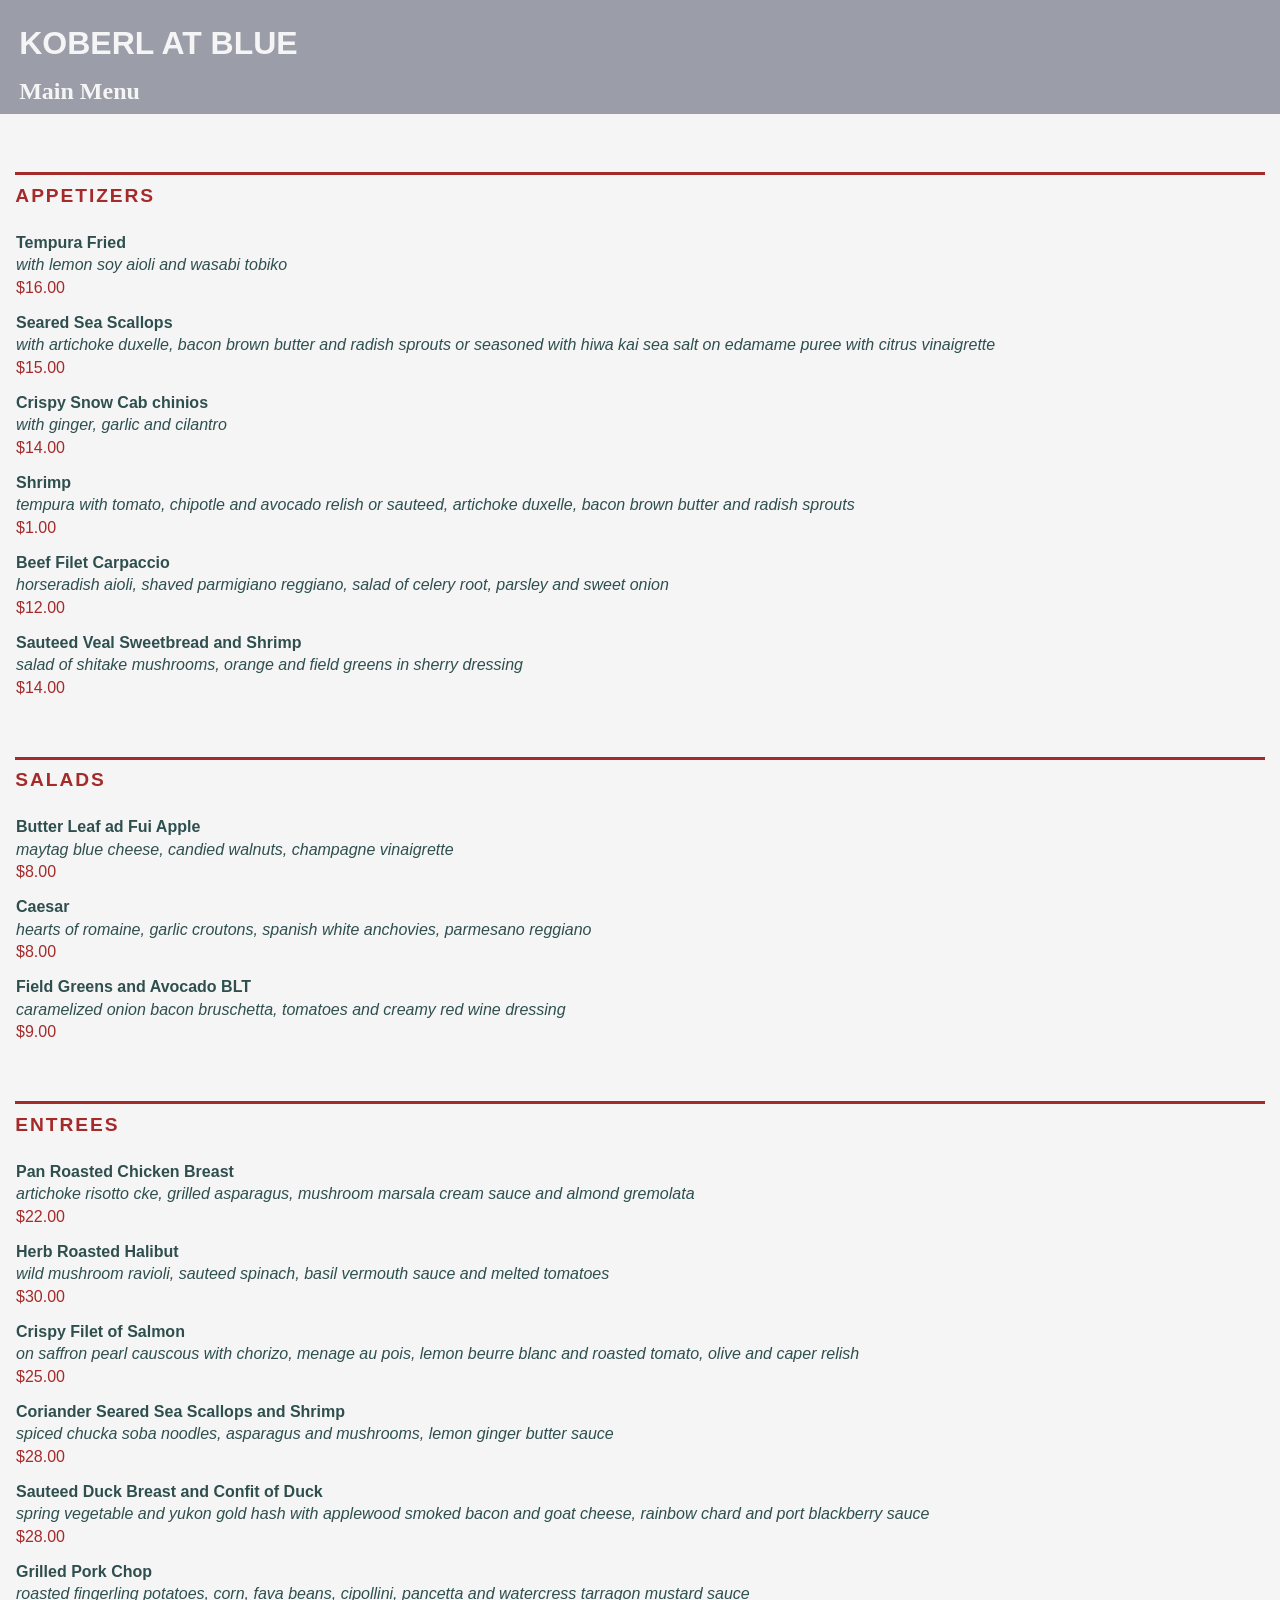
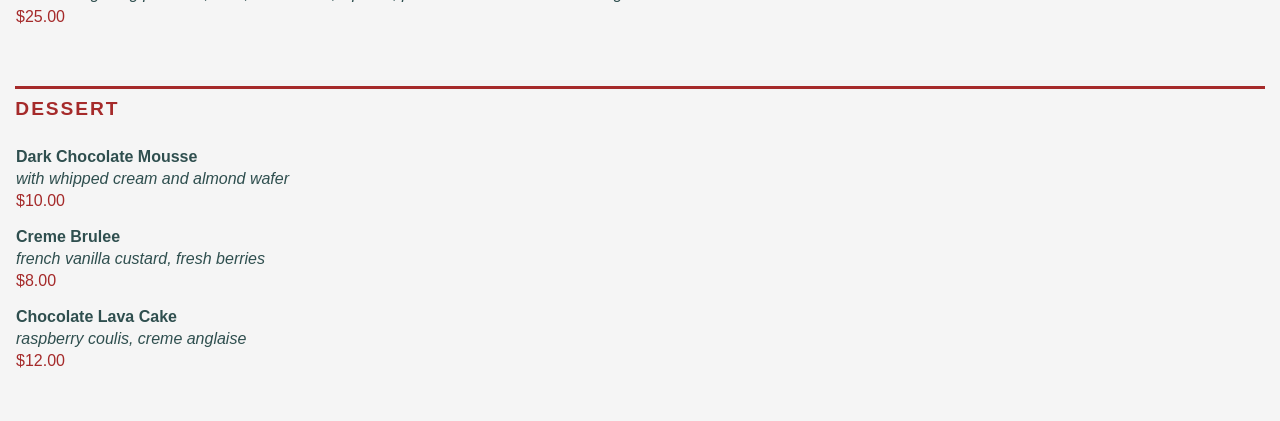
<file: grc1090/restaurantmenucss/styledmenu.html>
<!doctype html>  
<html lang="en">
    <head>
        <meta charset="UTF-8" />
        <meta http-equiv="Cache-Control" content="no-cache, no-store, must-revalidate" />
        <meta http-equiv="Pragma" content="no-cache" />  
        <meta http-equiv="Expires" content="0" />
        <meta name="viewport" content="width=device-width, initial-scale=1.0">  
        <link rel="stylesheet" type="text/css" href="style.css">
        <title>GRC 1090: Restaurant Menu With Style Assignment</title>
    </head>
    <body>
        <h1>Koberl at Blue</h1>

        <h2>Main Menu</h2>

        <h3>Appetizers</h3>
        <ul>
            <li>
                <h4>Tempura Fried</h4>
                <p class="description">with lemon soy aioli and wasabi tobiko</p>
                <p class="price">$16.00</p>
            </li>
            <li>
                <h4>Seared Sea Scallops</h4>
                <p class="description">with artichoke duxelle, bacon brown butter and radish sprouts or seasoned with hiwa kai sea salt on edamame puree with citrus vinaigrette</p>
                <p class="price">$15.00</p>
            </li>
            <li>
                <h4>Crispy Snow Cab chinios</h4>
                <p class="description">with ginger, garlic and cilantro</p>
                <p class="price">$14.00</p>
            </li>
            <li>
                <h4>Shrimp</h4>
                <p class="description">tempura with tomato, chipotle and avocado relish or sauteed, artichoke duxelle, bacon brown butter and radish sprouts</p>
                <p class="price">$1.00</p>
            </li>
            <li>
                <h4>Beef Filet Carpaccio</h4>
                <p class="description">horseradish aioli, shaved parmigiano reggiano, salad of celery root, parsley and sweet onion</p>
                <p class="price">$12.00</p>
            </li>
            <li>
                <h4>Sauteed Veal Sweetbread and Shrimp</h4>
                <p class="description">salad of shitake mushrooms, orange and field greens in sherry dressing</p>
                <p class="price">$14.00</p>
            </li>
        </ul>


        <h3>Salads</h3>
        <ul>
            <li>
                <h4>Butter Leaf ad Fui Apple</h4>
                <p class="description">maytag blue cheese, candied walnuts, champagne vinaigrette</p>
                <p class="price">$8.00</p>
            </li>
            <li>
                <h4>Caesar</h4>
                <p class="description">hearts of romaine, garlic croutons, spanish white anchovies, parmesano reggiano</p>
                <p class="price">$8.00</p>
            </li>
            <li>
                <h4>Field Greens and Avocado BLT</h4>
                <p class="description">caramelized onion bacon bruschetta, tomatoes and creamy red wine dressing</p>
                <p class="price">$9.00</p>
            </li>
        </ul>


        <h3>Entrees</h3>
        <ul>
            <li>
                <h4>Pan Roasted Chicken Breast</h4>
                <p class="description">artichoke risotto cke, grilled asparagus, mushroom marsala cream sauce and almond gremolata</p>
                <p class="price">$22.00</p>
            </li>
            <li>
                <h4>Herb Roasted Halibut</h4>
                <p class="description">wild mushroom ravioli, sauteed spinach, basil vermouth sauce and melted tomatoes</p>
                <p class="price">$30.00</p>
            </li>
            <li>
                <h4>Crispy Filet of Salmon</h4>
                <p class="description">on saffron pearl causcous with chorizo, menage au pois, lemon beurre blanc and roasted tomato, olive and caper relish</p>
                <p class="price">$25.00</p>
            </li>
            <li>
                <h4>Coriander Seared Sea Scallops and Shrimp</h4>
                <p class="description">spiced chucka soba noodles, asparagus and mushrooms, lemon ginger butter sauce</p>
                <p class="price">$28.00</p>
            </li>
            <li>
                <h4>Sauteed Duck Breast and Confit of Duck</h4>
                <p class="description">spring vegetable and yukon gold hash with applewood smoked bacon and goat cheese, rainbow chard and port blackberry sauce</p>
                <p class="price">$28.00</p>
            </li>
            <li>
                <h4>Grilled Pork Chop</h4>
                <p class="description">roasted fingerling potatoes, corn, fava beans, cipollini, pancetta and watercress tarragon mustard sauce</p>
                <p class="price">$25.00</p>
            </li>
        </ul>


        <h3>Dessert</h3>
        <ul>
            <li>
                <h4>Dark Chocolate Mousse</h4>
                <p class="description">with whipped cream and almond wafer</p>
                <p class="price">$10.00</p>
            </li>
            <li>
                <h4>Creme Brulee</h4>
                <p class="description">french vanilla custard, fresh berries</p>
                <p class="price">$8.00</p>
            </li>
            <li>
                <h4>Chocolate Lava Cake</h4>
                <p class="description">raspberry coulis, creme anglaise</p>
                <p class="price">$12.00</p>
            </li>
        </ul>
    </body>
</html>
</file>
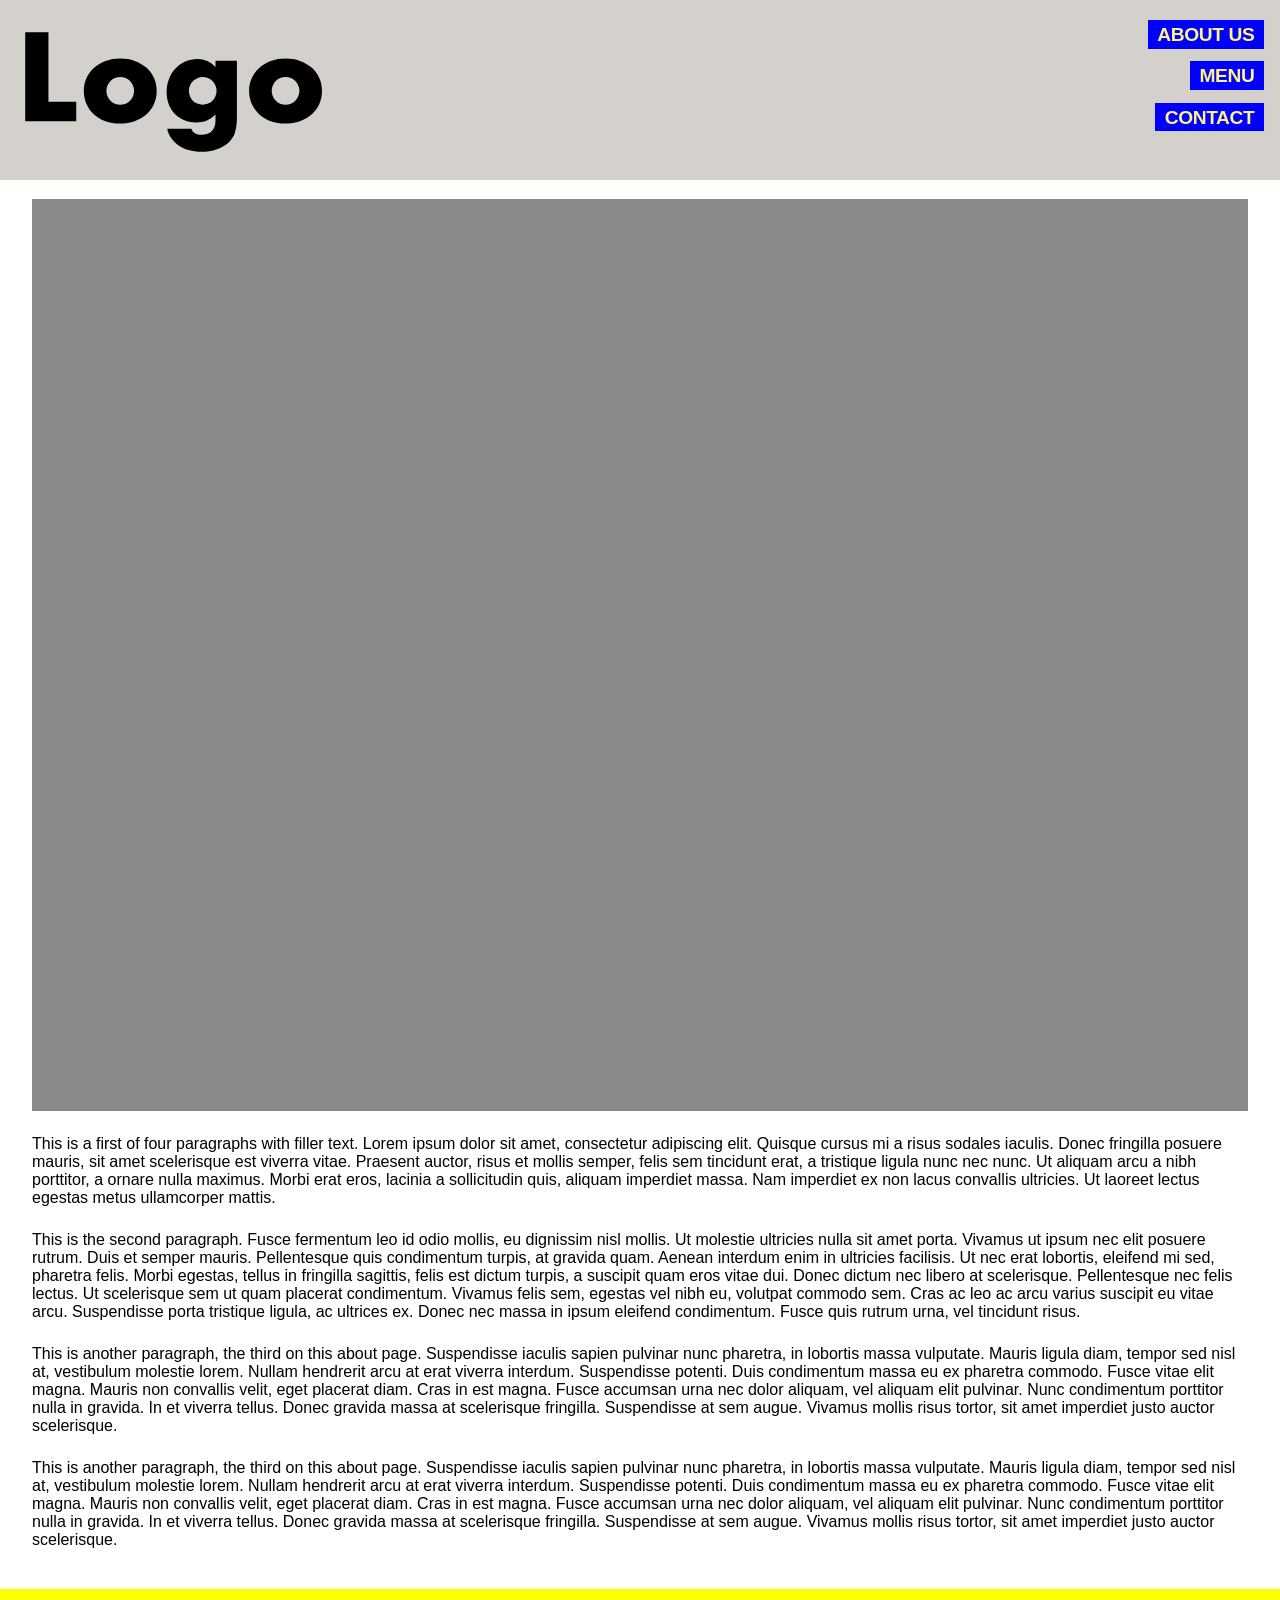
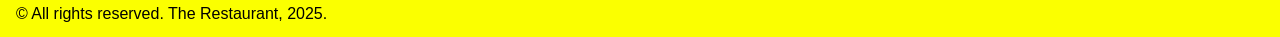
<file: grc1090/website-mobile-first/about.html>
<!doctype html>
<html lang="en">

<head>
    <meta charset="UTF-8">
    <meta name="viewport" content="width=device-width, initial-scale=1">
    <meta http-equiv="Cache-Control" content="no-cache, no-store, must-revalidate" />
    <meta http-equiv="Pragma" content="no-cache" />
    <meta http-equiv="Expires" content="0" />
    <link rel="stylesheet" type="text/css" href="style.css">
    <title>Website: Content Hierarchy</title>
</head>

<body>
    <div class="container">
        <header>
            <h1><a href="index.html">
                    <img src="logo.svg" alt="Business logo">
                </a>
            </h1>
            <nav>
                <ul>
                    <li><a href="about.html">About Us</a></li>
                    <li><a href="menu.html">Menu</a></li>
                    <li><a href="location.html">Contact</a></li>
                </ul>
            </nav>
        </header>
        <main>
            <figure><img src="placeholder.jpg" alt="A placeholder for an image"></figure>
            <p>This is a first of four paragraphs with filler text. Lorem ipsum dolor sit amet, consectetur adipiscing
                elit. Quisque cursus mi a risus sodales iaculis. Donec fringilla posuere mauris, sit amet scelerisque
                est viverra vitae. Praesent auctor, risus et mollis semper, felis sem tincidunt erat, a tristique ligula
                nunc nec nunc. Ut aliquam arcu a nibh porttitor, a ornare nulla maximus. Morbi erat eros, lacinia a
                sollicitudin quis, aliquam imperdiet massa. Nam imperdiet ex non lacus convallis ultricies. Ut laoreet
                lectus egestas metus ullamcorper mattis.</p>
            <p>This is the second paragraph. Fusce fermentum leo id odio mollis, eu dignissim nisl mollis. Ut molestie
                ultricies nulla sit amet porta. Vivamus ut ipsum nec elit posuere rutrum. Duis et semper mauris.
                Pellentesque quis condimentum turpis, at gravida quam. Aenean interdum enim in ultricies facilisis. Ut
                nec erat lobortis, eleifend mi sed, pharetra felis. Morbi egestas, tellus in fringilla sagittis, felis
                est dictum turpis, a suscipit quam eros vitae dui. Donec dictum nec libero at scelerisque. Pellentesque
                nec felis lectus. Ut scelerisque sem ut quam placerat condimentum. Vivamus felis sem, egestas vel nibh
                eu, volutpat commodo sem. Cras ac leo ac arcu varius suscipit eu vitae arcu. Suspendisse porta tristique
                ligula, ac ultrices ex. Donec nec massa in ipsum eleifend condimentum. Fusce quis rutrum urna, vel
                tincidunt risus.</p>
            <p>This is another paragraph, the third on this about page. Suspendisse iaculis sapien pulvinar nunc
                pharetra, in lobortis massa vulputate. Mauris ligula diam, tempor sed nisl at, vestibulum molestie
                lorem. Nullam hendrerit arcu at erat viverra interdum. Suspendisse potenti. Duis condimentum massa eu ex
                pharetra commodo. Fusce vitae elit magna. Mauris non convallis velit, eget placerat diam. Cras in est
                magna. Fusce accumsan urna nec dolor aliquam, vel aliquam elit pulvinar. Nunc condimentum porttitor
                nulla in gravida. In et viverra tellus. Donec gravida massa at scelerisque fringilla. Suspendisse at sem
                augue. Vivamus mollis risus tortor, sit amet imperdiet justo auctor scelerisque.</p>
            <p>This is another paragraph, the third on this about page. Suspendisse iaculis sapien pulvinar nunc
                pharetra, in lobortis massa vulputate. Mauris ligula diam, tempor sed nisl at, vestibulum molestie
                lorem. Nullam hendrerit arcu at erat viverra interdum. Suspendisse potenti. Duis condimentum massa eu ex
                pharetra commodo. Fusce vitae elit magna. Mauris non convallis velit, eget placerat diam. Cras in est
                magna. Fusce accumsan urna nec dolor aliquam, vel aliquam elit pulvinar. Nunc condimentum porttitor
                nulla in gravida. In et viverra tellus. Donec gravida massa at scelerisque fringilla. Suspendisse at sem
                augue. Vivamus mollis risus tortor, sit amet imperdiet justo auctor scelerisque.</p>
        </main>
        <footer>
            <p>© All rights reserved. The Restaurant, 2025.</p>
        </footer>
    </div>
</body>

</html>
</file>
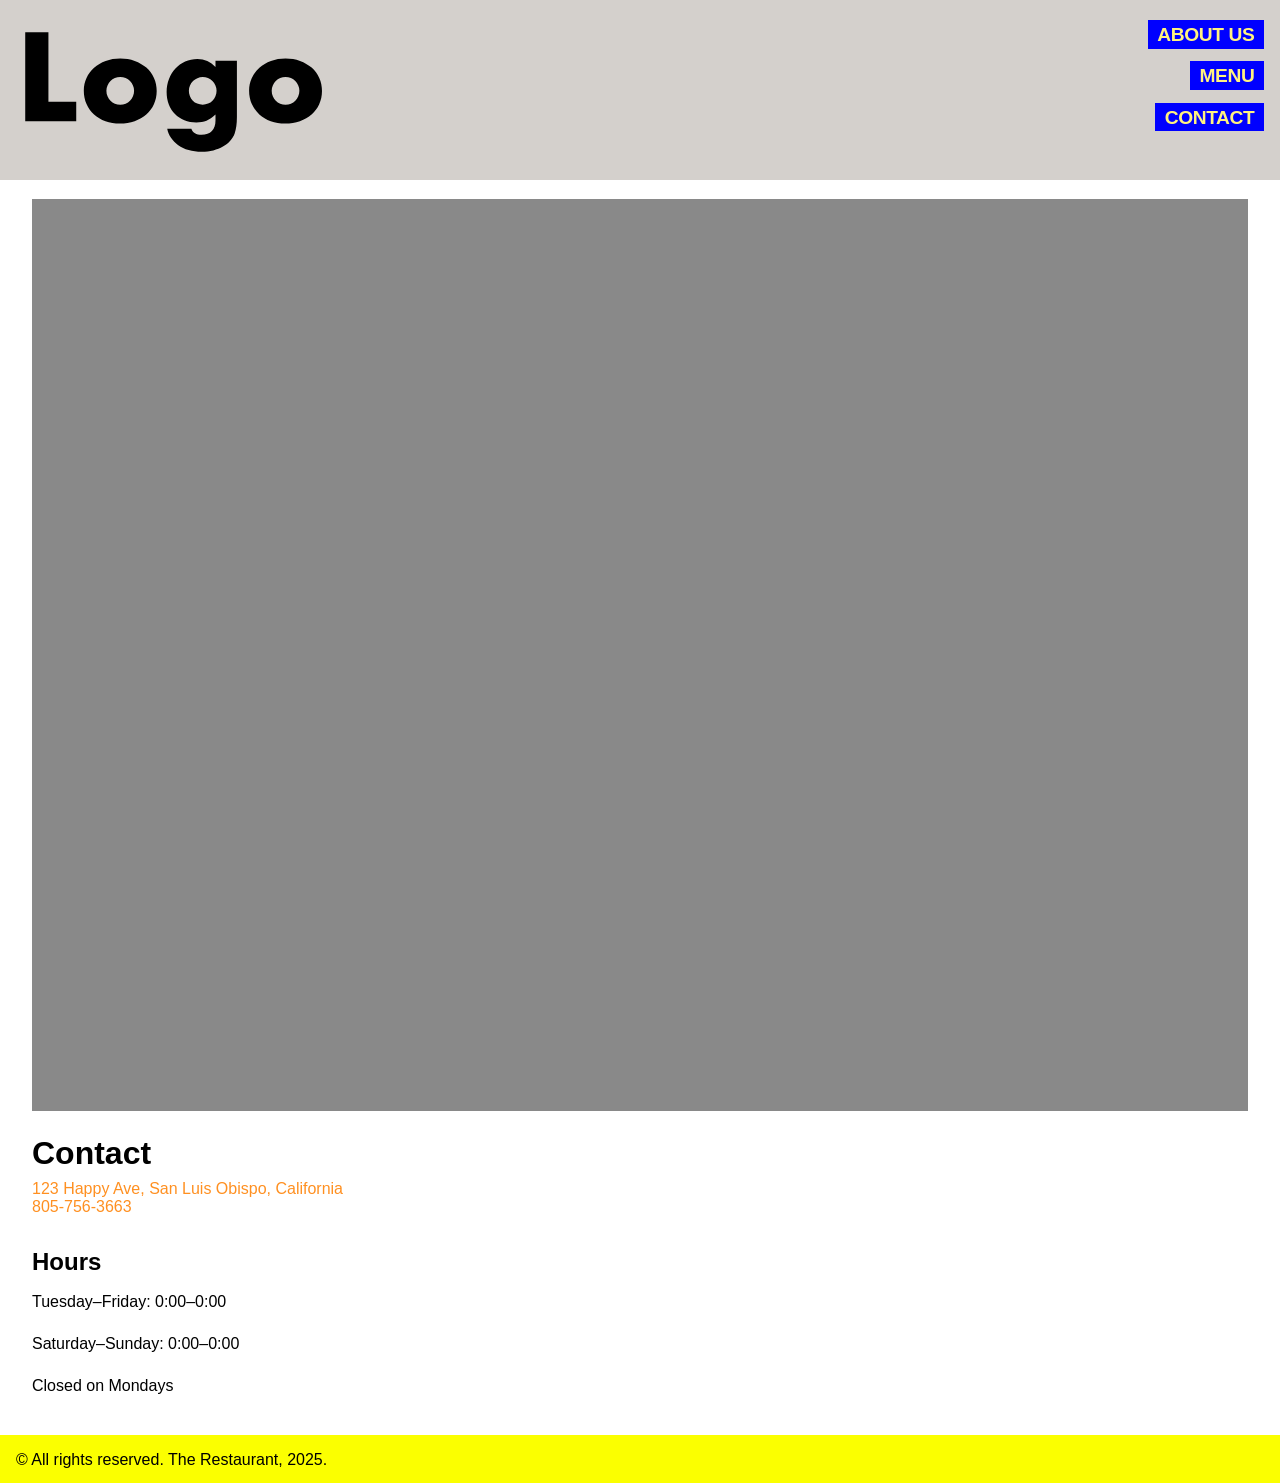
<file: grc1090/website-mobile-first/location.html>
<!doctype html>
<html lang="en">

<head>
    <meta charset="UTF-8">
    <meta name="viewport" content="width=device-width, initial-scale=1">
    <meta http-equiv="Cache-Control" content="no-cache, no-store, must-revalidate" />
    <meta http-equiv="Pragma" content="no-cache" />
    <meta http-equiv="Expires" content="0" />
    <link rel="stylesheet" type="text/css" href="style.css">
    <title>Website: Content Hierarchy</title>
</head>

<body>
    <div class="container">
        <header>
            <h1><a href="index.html">
                    <img src="logo.svg" alt="Business logo">
                </a>
            </h1>
            <nav>
                <ul>
                    <li><a href="about.html">About Us</a></li>
                    <li><a href="menu.html">Menu</a></li>
                    <li><a href="location.html">Contact</a></li>
                </ul>
            </nav>
        </header>
        <main>
            <figure><img src="placeholder.jpg" alt="A placeholder for an image"></figure>
            <h2>Contact</h2>

            <address>
                123 Happy Ave, San Luis Obispo, California <br>
                805-756-3663
            </address>
            
            <h3>Hours</h3>
            <p>Tuesday–Friday: 0:00–0:00</p>
            <p>Saturday–Sunday: 0:00–0:00</p>
            <p>Closed on Mondays</p>
        </main>
        <footer>
            <p>© All rights reserved. The Restaurant, 2025.</p>
        </footer>
    </div>
</body>

</html>
</file>
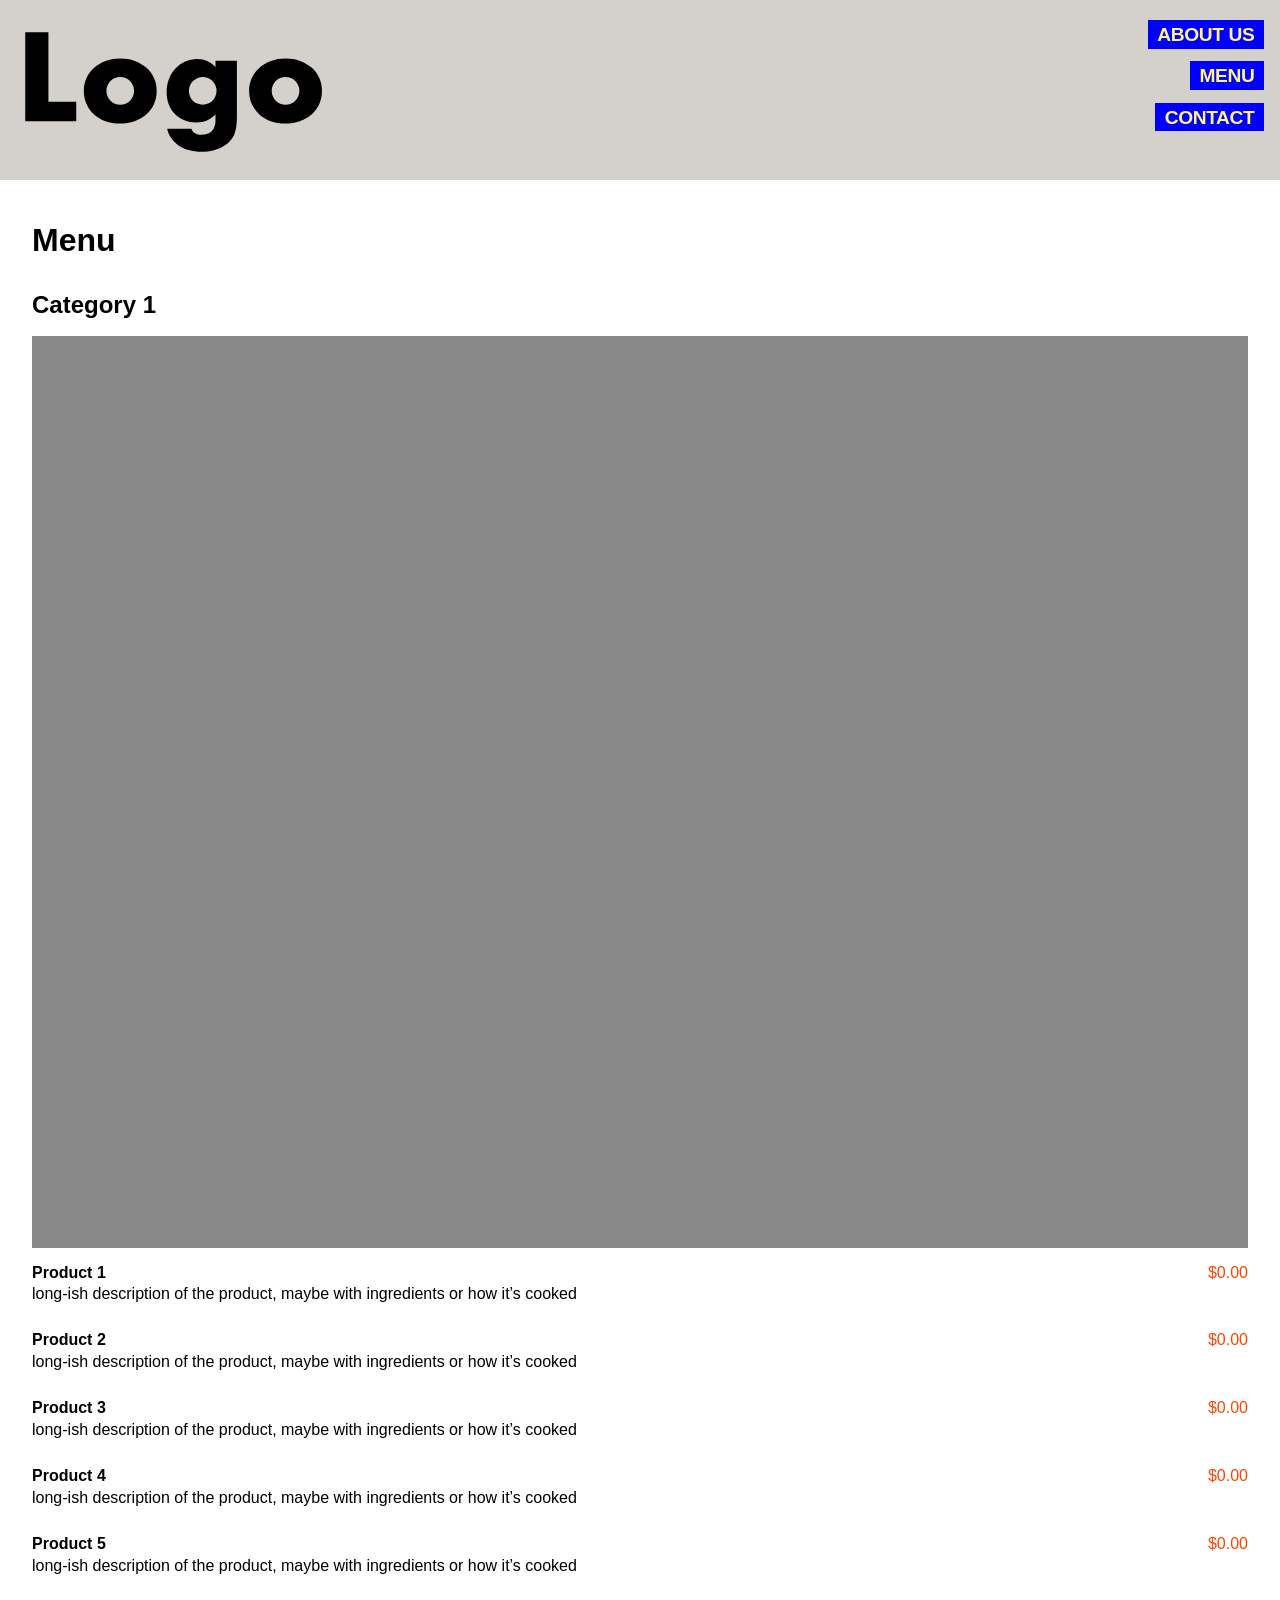
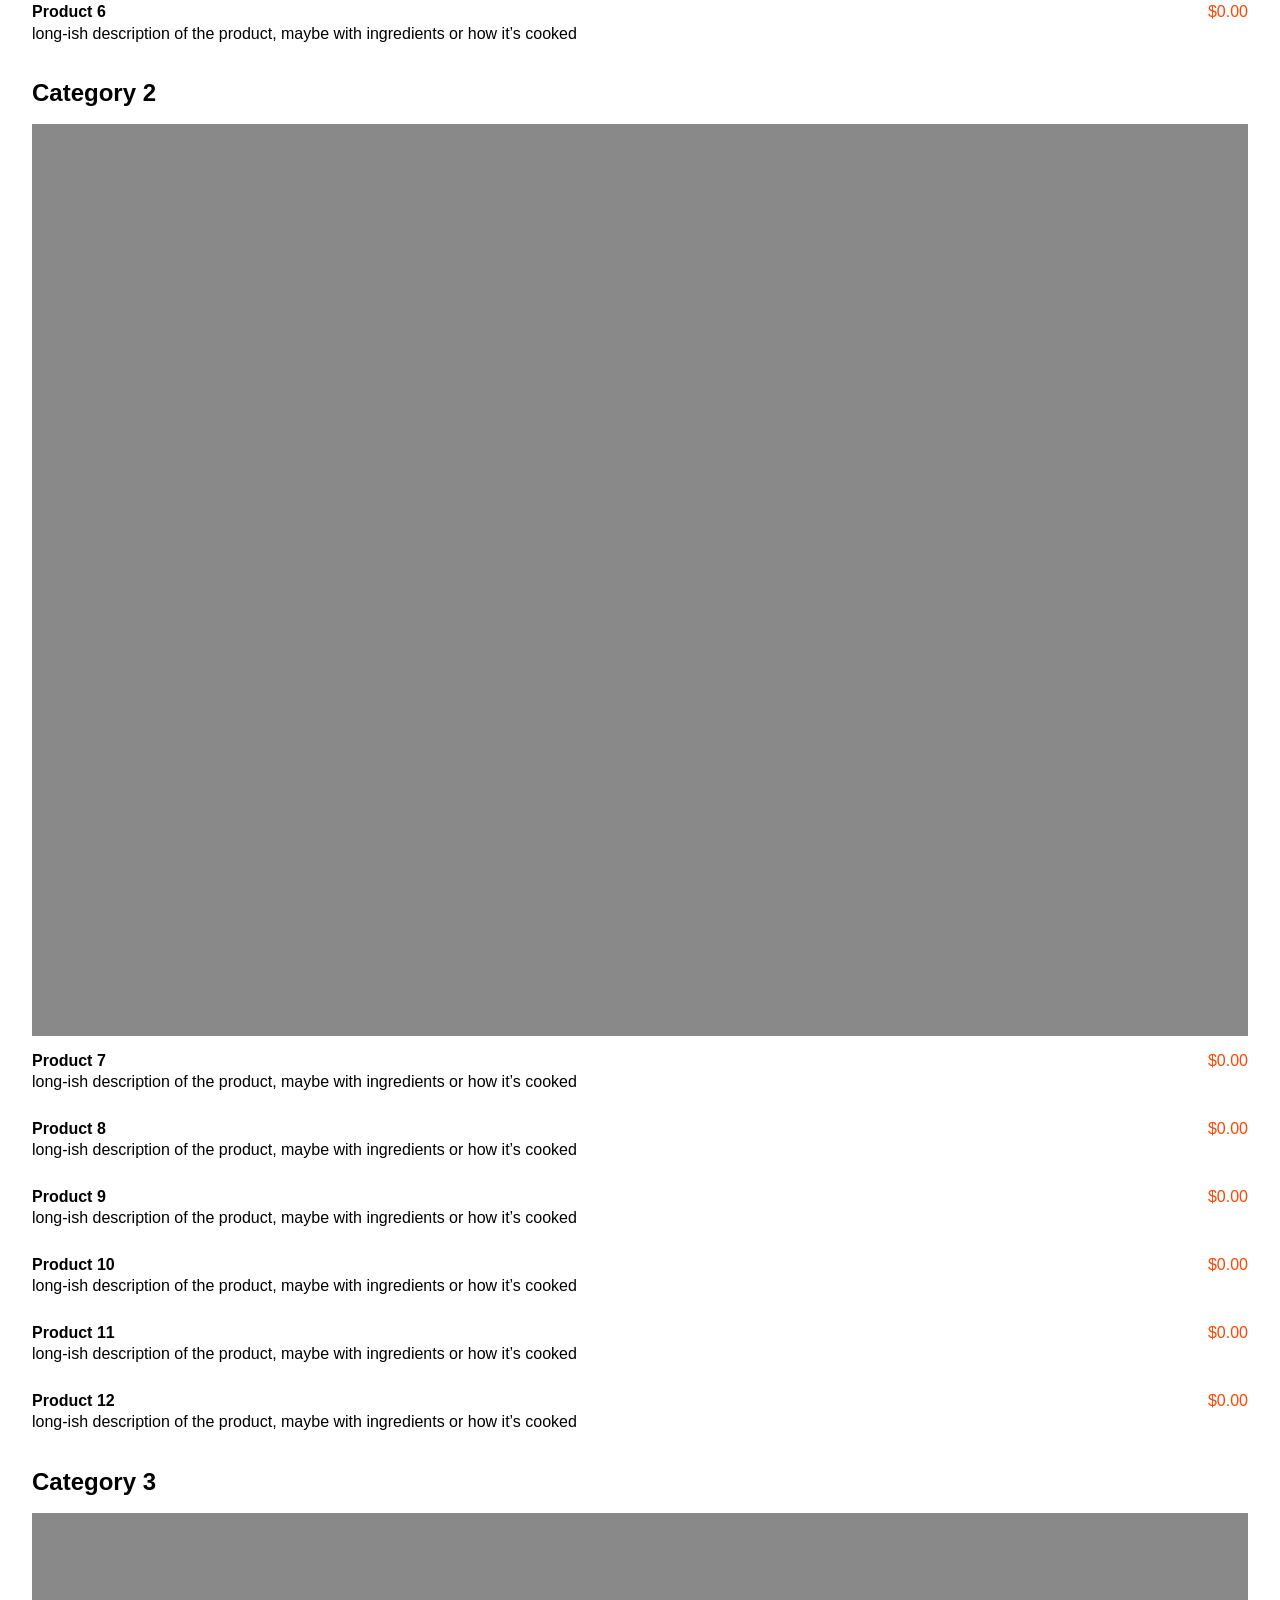
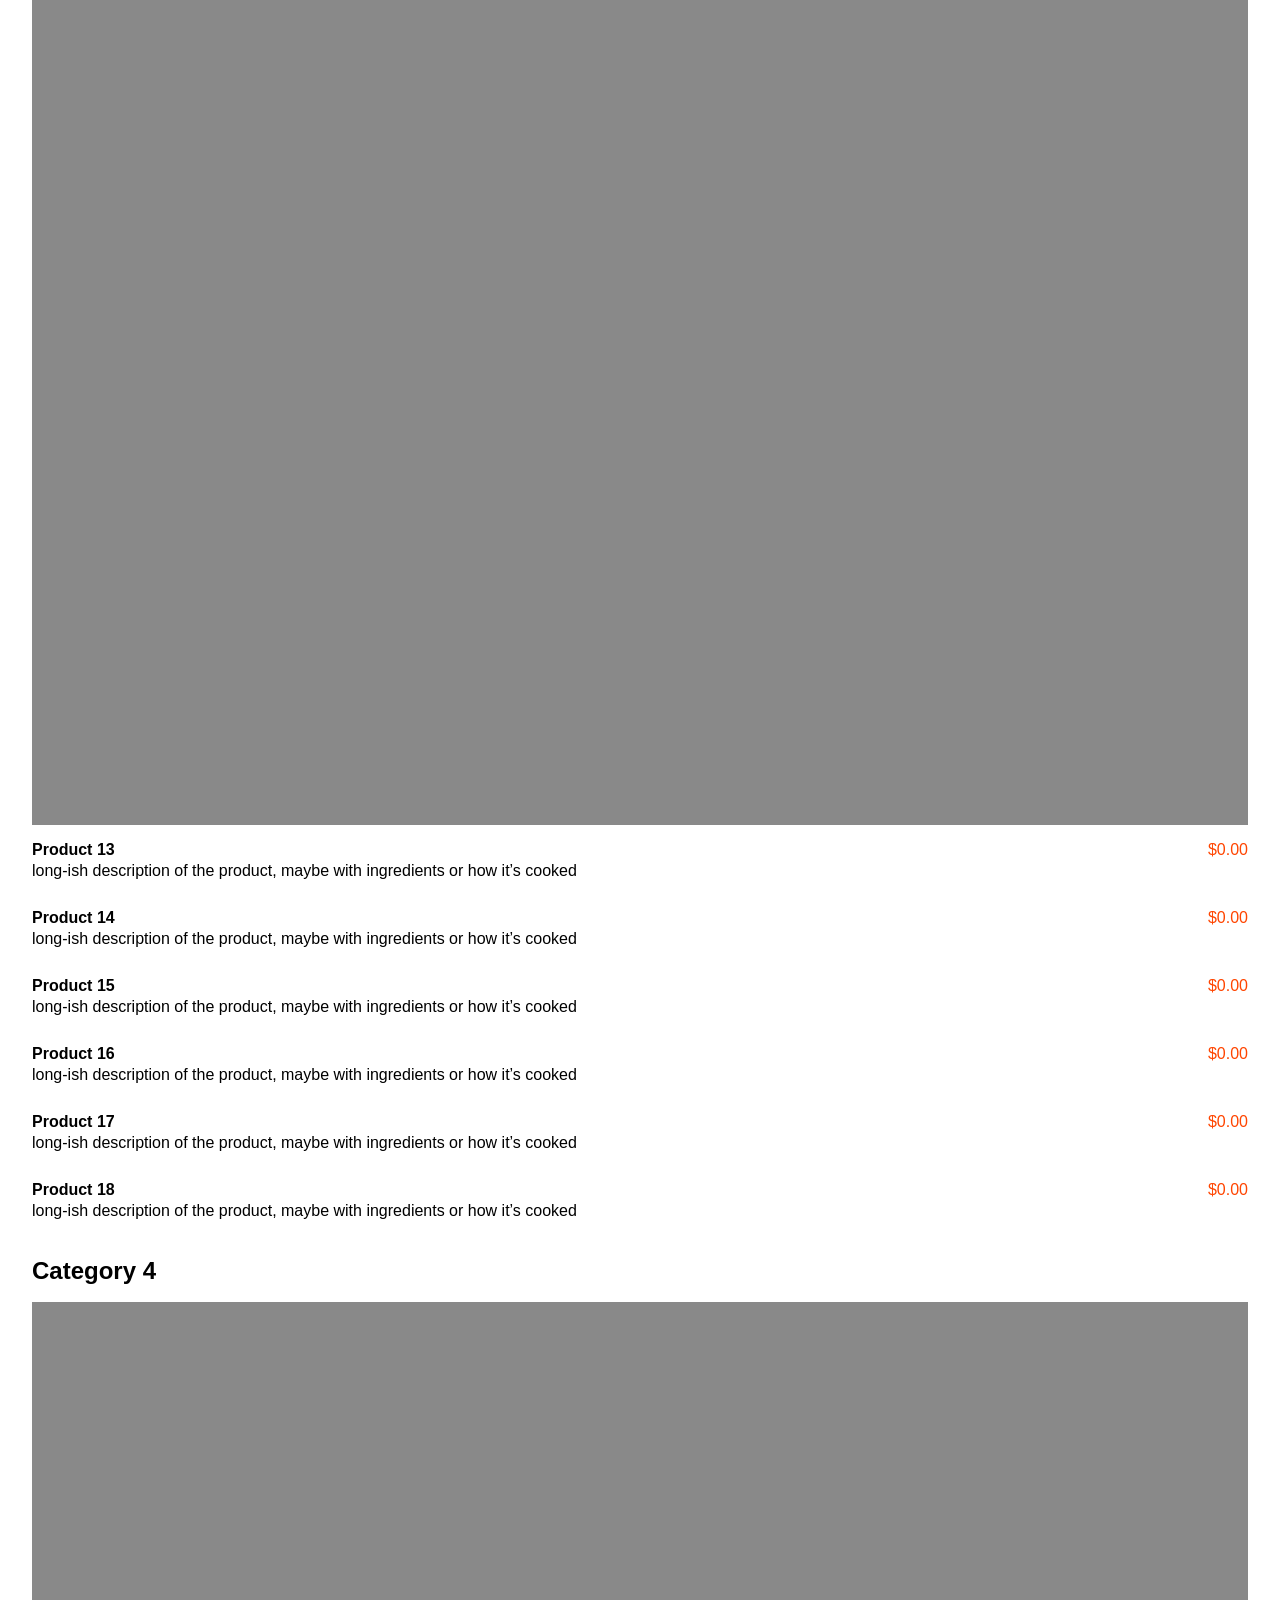
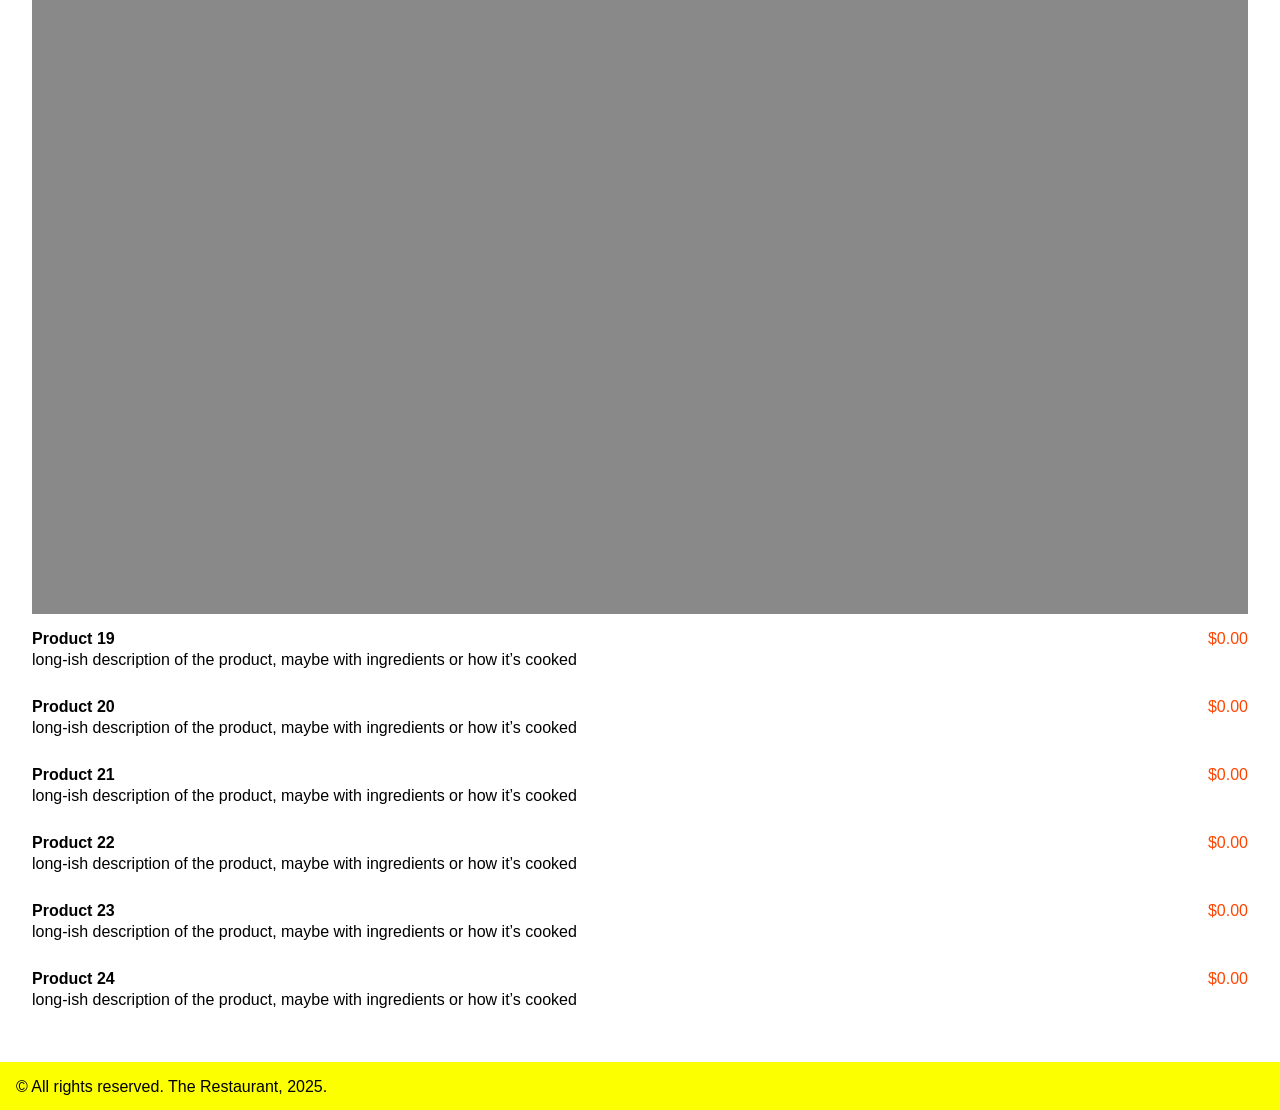
<file: grc1090/website-mobile-first/menu.html>
<!doctype html>
<html lang="en">

<head>
    <meta charset="UTF-8">
    <meta name="viewport" content="width=device-width, initial-scale=1">
    <meta http-equiv="Cache-Control" content="no-cache, no-store, must-revalidate" />
    <meta http-equiv="Pragma" content="no-cache" />
    <meta http-equiv="Expires" content="0" />
    <link rel="stylesheet" type="text/css" href="style.css">
    <title>Website: Content Hierarchy</title>
</head>

<body>
    <div class="container">
        <header>
            <h1>
                <a href="index.html">
                    <img src="logo.svg" alt="Business logo">
                </a>
            </h1>

            <nav>
                <ul>
                    <li><a href="about.html">About Us</a></li>
                    <li><a href="menu.html">Menu</a></li>
                    <li><a href="location.html">Contact</a></li>
                </ul>
            </nav>
        </header>
        <main class="menu">
            <h2>Menu</h2>

            <h3>Category 1</h3>
            <figure><img src="placeholder.jpg" alt="A placeholder for an image"></figure>

            <ul>
               <li>
                <h4>Product 1</h4>
                <p class="description">long-ish description of the product, maybe with ingredients or how it’s cooked</p>
                <p class="price">$0.00</p>
               </li>

               <li>
                <h4>Product 2</h4>
                <p class="description">long-ish description of the product, maybe with ingredients or how it’s cooked</p>
                <p class="price">$0.00</p>
               </li>

               <li>
                <h4>Product 3</h4>
                <p class="description">long-ish description of the product, maybe with ingredients or how it’s cooked</p>
                <p class="price">$0.00</p>
               </li>

               <li>
                <h4>Product 4</h4>
                <p class="description">long-ish description of the product, maybe with ingredients or how it’s cooked</p>
                <p class="price">$0.00</p>
               </li>

               <li>
                <h4>Product 5</h4>
                <p class="description">long-ish description of the product, maybe with ingredients or how it’s cooked</p>
                <p class="price">$0.00</p>
               </li>

               <li>
                <h4>Product 6</h4>
                <p class="description">long-ish description of the product, maybe with ingredients or how it’s cooked</p>
                <p class="price">$0.00</p>
               </li>
            </ul>

            <h3>Category 2</h3>
            <figure><img src="placeholder.jpg" alt="A placeholder for an image"></figure>

            <ul>
               <li>
                <h4>Product 7</h4>
                <p class="description">long-ish description of the product, maybe with ingredients or how it’s cooked</p>
                <p class="price">$0.00</p>
               </li>

               <li>
                <h4>Product 8</h4>
                <p class="description">long-ish description of the product, maybe with ingredients or how it’s cooked</p>
                <p class="price">$0.00</p>
               </li>

               <li>
                <h4>Product 9</h4>
                <p class="description">long-ish description of the product, maybe with ingredients or how it’s cooked</p>
                <p class="price">$0.00</p>
               </li>

               <li>
                <h4>Product 10</h4>
                <p class="description">long-ish description of the product, maybe with ingredients or how it’s cooked</p>
                <p class="price">$0.00</p>
               </li>

               <li>
                <h4>Product 11</h4>
                <p class="description">long-ish description of the product, maybe with ingredients or how it’s cooked</p>
                <p class="price">$0.00</p>
               </li>

               <li>
                <h4>Product 12</h4>
                <p class="description">long-ish description of the product, maybe with ingredients or how it’s cooked</p>
                <p class="price">$0.00</p>
               </li>
            </ul>

            <h3>Category 3</h3>
            <figure><img src="placeholder.jpg" alt="A placeholder for an image"></figure>

            <ul>
               <li>
                <h4>Product 13</h4>
                <p class="description">long-ish description of the product, maybe with ingredients or how it’s cooked</p>
                <p class="price">$0.00</p>
               </li>

               <li>
                <h4>Product 14</h4>
                <p class="description">long-ish description of the product, maybe with ingredients or how it’s cooked</p>
                <p class="price">$0.00</p>
               </li>

               <li>
                <h4>Product 15</h4>
                <p class="description">long-ish description of the product, maybe with ingredients or how it’s cooked</p>
                <p class="price">$0.00</p>
               </li>

               <li>
                <h4>Product 16</h4>
                <p class="description">long-ish description of the product, maybe with ingredients or how it’s cooked</p>
                <p class="price">$0.00</p>
               </li>

               <li>
                <h4>Product 17</h4>
                <p class="description">long-ish description of the product, maybe with ingredients or how it’s cooked</p>
                <p class="price">$0.00</p>
               </li>

               <li>
                <h4>Product 18</h4>
                <p class="description">long-ish description of the product, maybe with ingredients or how it’s cooked</p>
                <p class="price">$0.00</p>
               </li>
            </ul>

            <h3>Category 4</h3>
            <figure><img src="placeholder.jpg" alt="A placeholder for an image"></figure>

            <ul>
               <li>
                <h4>Product 19</h4>
                <p class="description">long-ish description of the product, maybe with ingredients or how it’s cooked</p>
                <p class="price">$0.00</p>
               </li>

               <li>
                <h4>Product 20</h4>
                <p class="description">long-ish description of the product, maybe with ingredients or how it’s cooked</p>
                <p class="price">$0.00</p>
               </li>

               <li>
                <h4>Product 21</h4>
                <p class="description">long-ish description of the product, maybe with ingredients or how it’s cooked</p>
                <p class="price">$0.00</p>
               </li>

               <li>
                <h4>Product 22</h4>
                <p class="description">long-ish description of the product, maybe with ingredients or how it’s cooked</p>
                <p class="price">$0.00</p>
               </li>

               <li>
                <h4>Product 23</h4>
                <p class="description">long-ish description of the product, maybe with ingredients or how it’s cooked</p>
                <p class="price">$0.00</p>
               </li>

               <li>
                <h4>Product 24</h4>
                <p class="description">long-ish description of the product, maybe with ingredients or how it’s cooked</p>
                <p class="price">$0.00</p>
               </li>
            </ul>
        </main>
        <footer>
            <p>© All rights reserved. The Restaurant, 2025.</p>
        </footer>
    </div>
</body>

</html>
</file>
<file: grc1090/restaurantmenucss/style.css>
html, body, div, applet, object, iframe, h1, h2, h3, h4, h5, h6, p, blockquote, pre, a, abbr, acronym, address, big, cite, code, del, dfn, em, img, ins, kbd, q, s, samp, small, strike, strong, sub, sup, tt, var, b, u, i, center, dl, dt, dd, ol, ul, li, fieldset, form, label, legend, table, caption, tbody, tfoot, thead, tr, th, td, article, aside, canvas, details, embed, figure, figcaption, footer, header, hgroup, menu, nav, output, ruby, section, summary, time, mark, audio, video {margin: 0; padding: 0; border: 0; font-size: 100%; font: inherit;}

body {
	background-color:whitesmoke; /* Not totally white. */
	color:darkslategray;  /* Not totally black. */
	line-height: 140%; 	/* A little extra leading. */
	font-family:sans-serif;
}

h1 {
	background-color:rgb(155, 157, 169);
	color:whitesmoke; /* Same as body background. */
	font-size:xx-large;
	padding: 1em 0.6em 0.8em; /* You want three values. */
	font-weight:700;
	text-transform:uppercase;
}


h2 {
	background-color:rgb(155, 157, 169);
	color:whitesmoke;
	font-size:x-large;
	padding: 0em 0.8em 0.5em;
	font-family:serif;
	font-weight: 700;
}

h3 {
	margin: 3em 0.8em 1.3em; /*Three values again. You got the idea.*/
	padding-top: 0.5em;
	font-size: larger;
	color:brown;
	font-weight: 700;
	text-transform: uppercase;
	letter-spacing:0.1em; /*Just an extra tracking for bold uppercase letters. Try 0.1em */
	border-top: 3px solid brown;
}

h4 {
	font-weight: 700;
}

p.description {
	font-style:italic;
}

p.price {
	color:brown;
}

ul {
	margin: 0em 0.5em 3em;
}

li { 
	margin: 0.8em 0.5em;
	list-style-type:none;
}
</file>
<file: grc1090/website-mobile-first/style.css>
/*CSS DOCUMENT*/

html, body, div, applet, object, iframe, h1, h2, h3, h4, h5, h6, p, blockquote, pre, a, abbr, acronym, address, big, cite, code, del, dfn, em, img, ins, kbd, q, s, samp, small, strike, strong, sub, sup, tt, var, b, u, i, center, dl, dt, dd, ol, ul, li, fieldset, form, label, legend, table, caption, tbody, tfoot, thead, tr, th, td, article, aside, canvas, details, embed, figure, figcaption, footer, header, hgroup, menu, nav, output, ruby, section, summary, time, mark, audio, video {margin: 0; padding: 0; border: 0; font-size: 100%; font: inherit;} /*My edited version of the Eric Meyer’s reset tool. You may want to include this in all of your future CSS files. */


div.home-container { 
	background: url(home-background.jpg) center no-repeat;
	background-size: cover;
	position: relative;
	min-height: 100vh;
}

div.container { 
	position: relative;
	min-height: 100vh;
}

/* >>> IMPORTANT: you have to change the wrap of the content of your home page (index) in a div with a class home-container to make it work. If you used a div with the class container on your home, you’ll only need to change the name of the class. And you need a div with the class container and all the other pages.  */


main { 
	padding: 1.2em 2em 4em;
	font-family: sans-serif;
}

img {
    width: 100%; /*Please leave this line.*/
	position: relative;
    display: block;
}

header {
	display: grid;
	grid-template-columns: 15em 1fr;
	background: rgb(212, 208, 204);
	padding: 1.5em 1em;
	}

h1 {
	width: 35vh;
	}

h2, h3, h4 {
		font-weight: 800;
	}

h2 {
	font-size: xx-large;
	margin: 0.7em 0em 1em;
	}
	
h3 {
	font-size: x-large;
	margin: 0.5em 0em 0.7em;
}


a {
	text-decoration: none;
	}

nav ul  {
	text-align: right;
	}
	
ul li 	{
	list-style-type: none;
}

figure {
	margin-bottom: 1.5em;
}

main.menu ul {
		margin: 0.5em 0em;
}	

main.menu ul li {
		margin: -0.5em 0em 0.8em;
		display: grid;
		grid-template-columns: auto auto;
		grid-template-rows: auto auto;
}	

p {
	margin: 0.5em 0em 1.5em;
	}
	
p.description {
	grid-row: 2;
	grid-column: 1 / span 2;
	margin: 0.2em 0em 1.5em;
	}
	
p.price {
	grid-row: 1;
	grid-column: 2;
	color:orangered;
	text-align: right;
	margin: 0;
	}
	
nav ul li {
	text-transform: uppercase;
    font-size:larger;
	font-weight: 800;
	margin-bottom: 1em;
    letter-spacing: -0.02em;
	}
	
nav ul li a {
	color: rgb(255, 242, 128);
	background-color:blue;
	padding: 0.2em 0.5em 0.2em;
    font-family: sans-serif;
	}
	

p.slogan {
	font-size: xx-large;
	font-family: serif;
	font-style:italic;
	font-weight: 300;
	margin: 4em 0.5em 4em;
	color:white;	
	}
	
footer {
  position: absolute;
  bottom: 0;
  width: 100%;
  height: 3rem; 
  box-sizing: border-box;
  padding: 1em 1em;
  background:rgb(251, 255, 0);
  font-family: sans-serif;
}

address {
	font-family: sans-serif;
	left: 2em;
	margin: -1.5em 0em 2em;
	color:rgb(255, 144, 33);
}


footer p {
	margin: 0;
}
</file>
